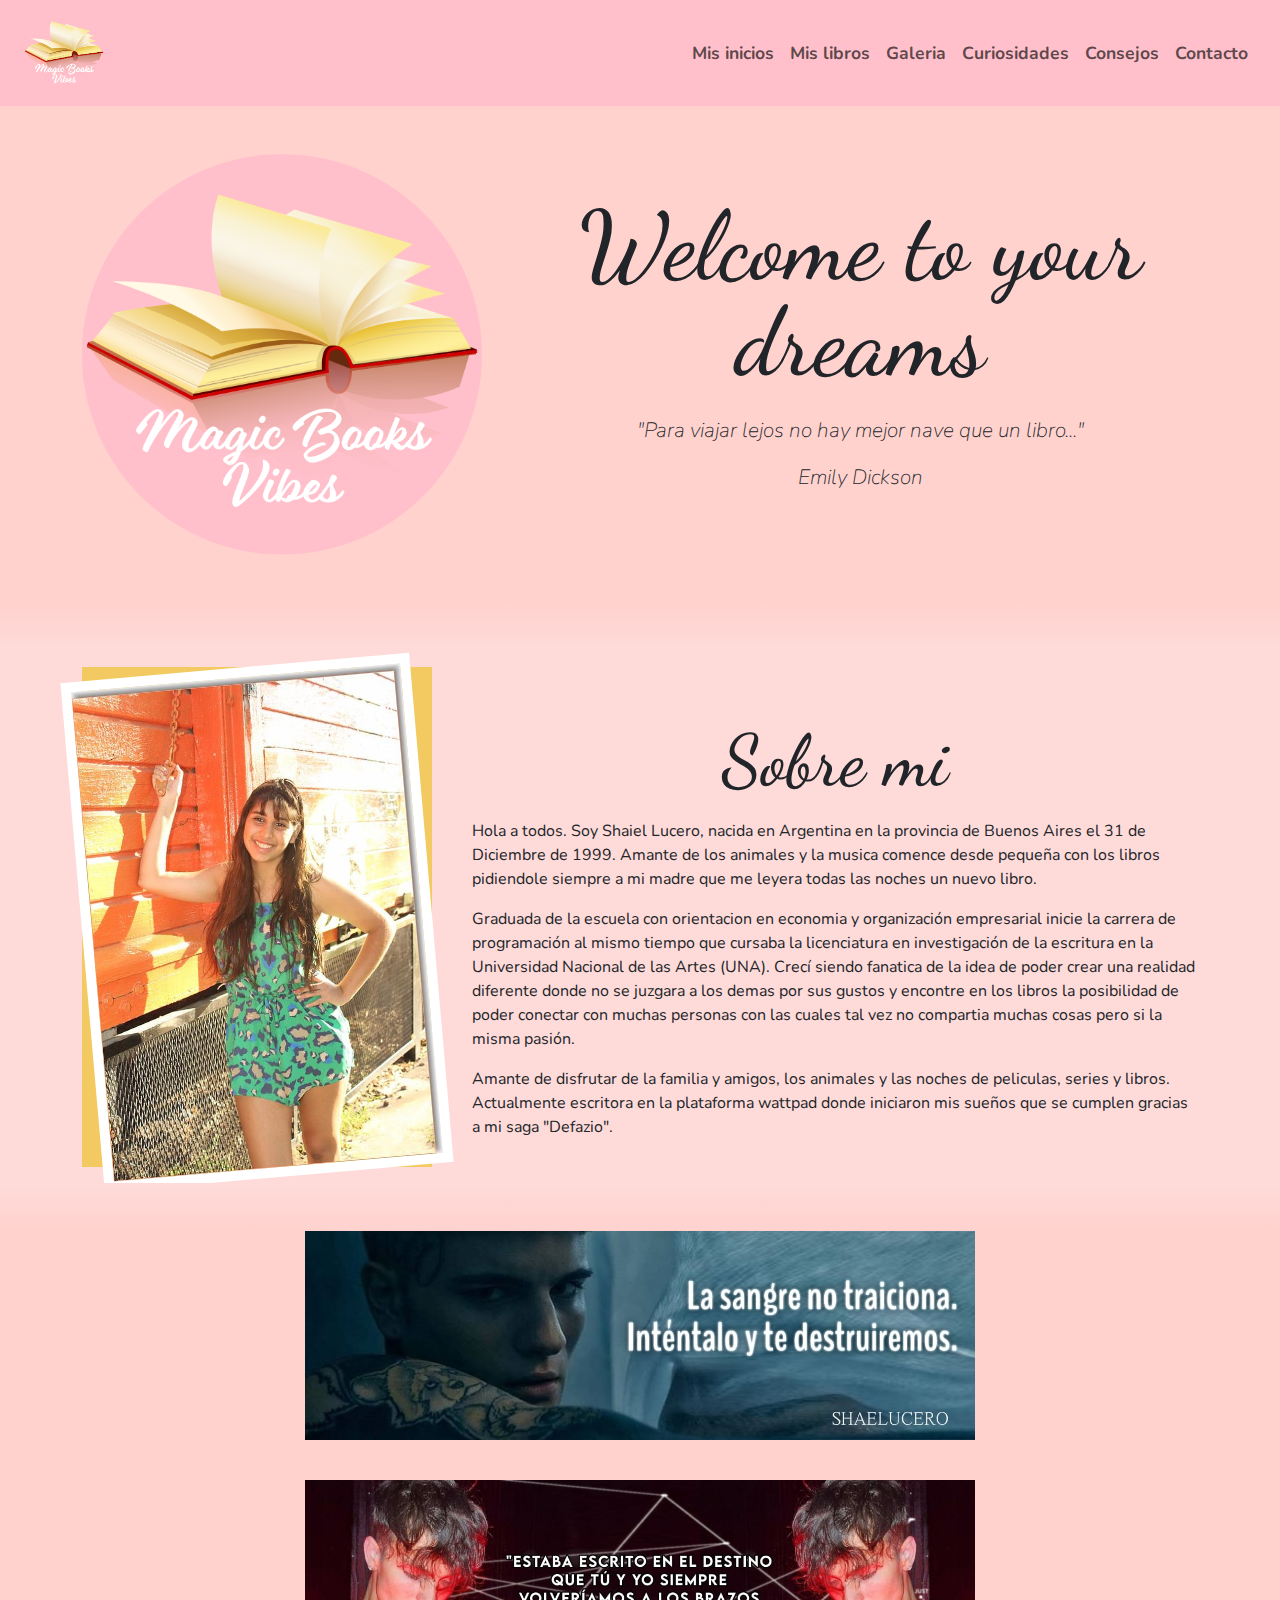
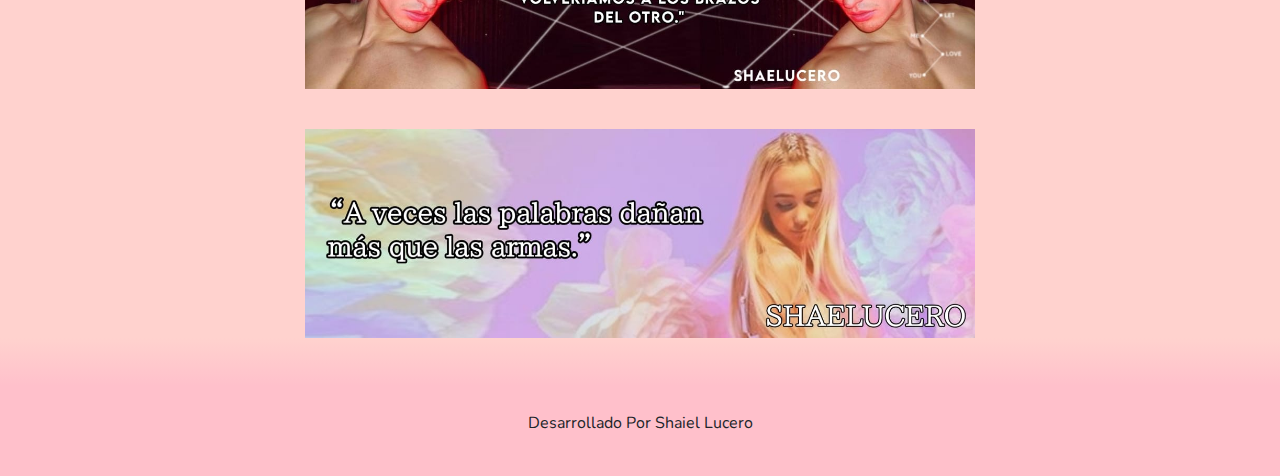
<file: index.html>
<!DOCTYPE html>
<html lang="en">
  <head>
    <meta charset="UTF-8" />
    <meta http-equiv="X-UA-Compatible" content="IE=edge" />
    <meta name="viewport" content="width=device-width, initial-scale=1.0" />

    <link rel="stylesheet" href="sass/styles.css" />
    <title>My Book</title>
    <link
      href="https://cdn.jsdelivr.net/npm/bootstrap@5.2.2/dist/css/bootstrap.min.css"
      rel="stylesheet"
    />
    <script src="https://cdn.jsdelivr.net/npm/bootstrap@5.2.2/dist/js/bootstrap.bundle.min.js"></script>
  </head>
  <body>
    <header>
      <nav class="navbar navbar-expand-lg navbar-light px-4">
        <a class="navbar-brand" href="#"
          ><img src="./img/logo.png" alt="logo" width="80" height="80"
        /></a>
        <button
          class="navbar-toggler"
          type="button"
          data-bs-toggle="collapse"
          data-bs-target="#navbarSupportedContent"
          aria-controls="navbarSupportedContent"
          aria-expanded="false"
          aria-label="Toggle navigation"
        >
          <span class="navbar-toggler-icon"></span>
        </button>

        <div
          class="collapse navbar-collapse justify-content-end"
          id="navbarSupportedContent"
        >
          <ul class="navbar-nav text-center">
            <li class="nav-item py-3">
              <a class="nav-link" href="pages/mis_inicios.html">Mis inicios</a>
            </li>
            <li class="nav-item py-3">
              <a class="nav-link" href="pages/mis_libros.html">Mis libros</a>
            </li>
            <li class="nav-item py-3">
              <a class="nav-link" href="pages/galeria.html">Galeria</a>
            </li>
            <li class="nav-item py-3">
              <a class="nav-link" href="pages/curiosidades.html">Curiosidades</a>
            </li>
            <li class="nav-item py-3">
              <a class="nav-link" href="pages/consejos.html">Consejos</a>
            </li>
            <li class="nav-item py-3">
              <a class="nav-link" href="pages/contacto.html">Contacto</a>
            </li>
          </ul>
        </div>
      </nav>
    </header>
    <main class="main__home">
      <div class="container-xl">
        <img src="./img/logo.png" alt="" class="main__img" />
        <div class="main__text">
          <h2>Welcome to your dreams</h2>
          <div class="text">
            <p>"Para viajar lejos no hay mejor nave que un libro..."</p>
            <p>Emily Dickson</p>
          </div>
        </div>
      </div>
    </main>
    <div class="divider-1"></div>
    <section class="section__about">
      <div class="container-xl">
        <div class="about__img">
          <img src="./img/yo.jpeg" alt="Shae" />
          <div class="fondo"></div>
        </div>
        <div class="about__text">
          <h2>Sobre mi</h2>
          <p>
            Hola a todos. Soy Shaiel Lucero, nacida en Argentina en la provincia
            de Buenos Aires el 31 de Diciembre de 1999. Amante de los animales y
            la musica comence desde pequeña con los libros pidiendole siempre a
            mi madre que me leyera todas las noches un nuevo libro.
          </p>
          <p>
            Graduada de la escuela con orientacion en economia y organización
            empresarial inicie la carrera de programación al mismo tiempo que
            cursaba la licenciatura en investigación de la escritura en la
            Universidad Nacional de las Artes (UNA). Crecí siendo fanatica de la
            idea de poder crear una realidad diferente donde no se juzgara a los
            demas por sus gustos y encontre en los libros la posibilidad de
            poder conectar con muchas personas con las cuales tal vez no
            compartia muchas cosas pero si la misma pasión.
          </p>
          <p>
          Amante de disfrutar de la familia y amigos, los animales y
            las noches de peliculas, series y libros. Actualmente escritora en
            la plataforma wattpad donde iniciaron mis sueños que se cumplen
            gracias a mi saga "Defazio".
          </p>
        </div>
      </div>
    </section>
    <div class="divider-2"></div>
    <section class="section__banner">
      <div class="container-xl">
        <div class="banner__1">
         <a href="https://www.wattpad.com/story/314192685-el-amor-no-tiene-escapatoria-libro-i">
         <img
            src="./img/el_amor_no_tiene_escapatoria.jpeg"
            alt="El amor no tiene escapatoria"
          /></a> 
        </div>
        <div class="banner__1">
        <a href="https://www.wattpad.com/story/324389427-siempre-has-sido-tu-libro-ii-proximamente">  
          <img
            src="./img/siempre_has_sido_tu.jpeg"
            alt="El amor no tiene escapatoria"
          /></a>
        </div>
        <div class="banner__1">
          <a href="https://www.wattpad.com/story/323396975-cuando-te-vuelva-a-ver-extra-pr%C3%B3ximamente">
            <img
            src="./img/cuando_te_vuelva_a_ver.jpeg"
            alt="El amor no tiene escapatoria"
          /></a>
        </div>
      </div>
    </section>
    <div class="divider-4"></div>
    <footer class="footer">
      <p>Desarrollado Por Shaiel Lucero</p>
    </footer>
  </body>
</html>
</file>
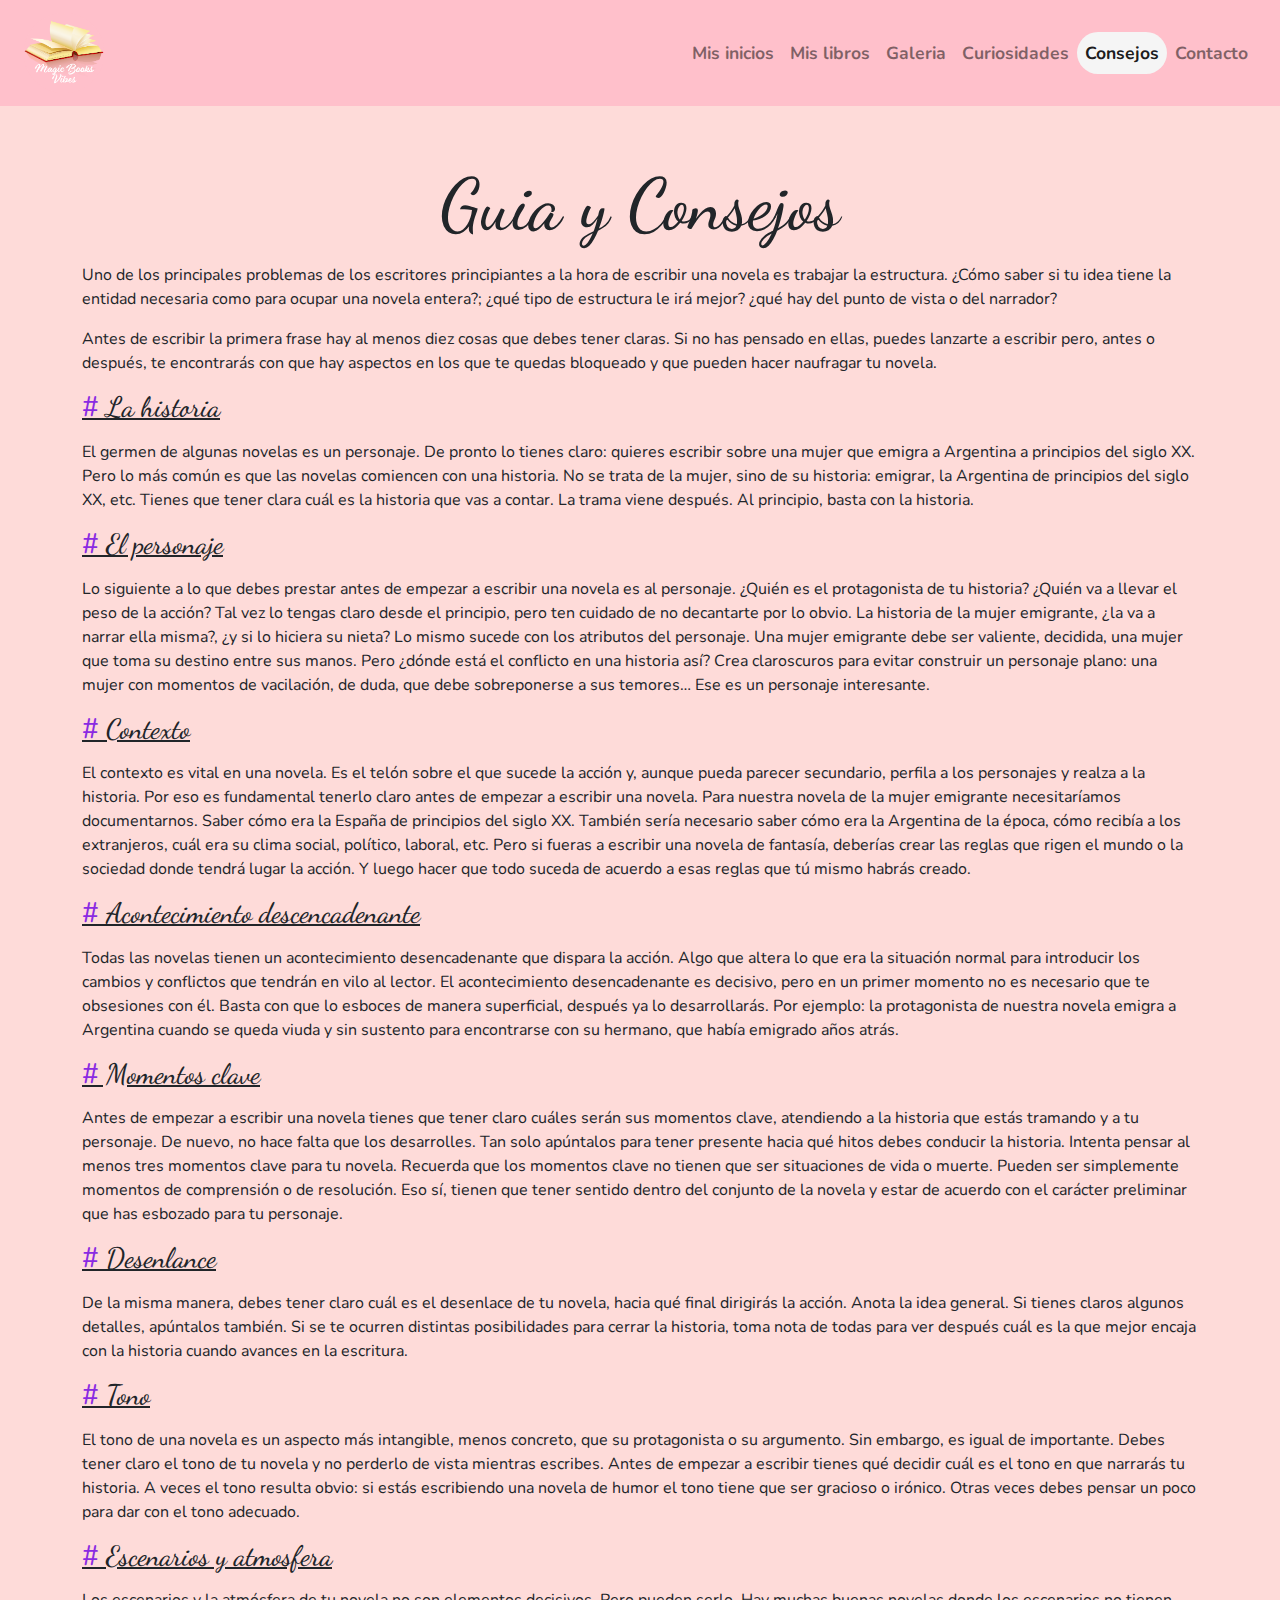
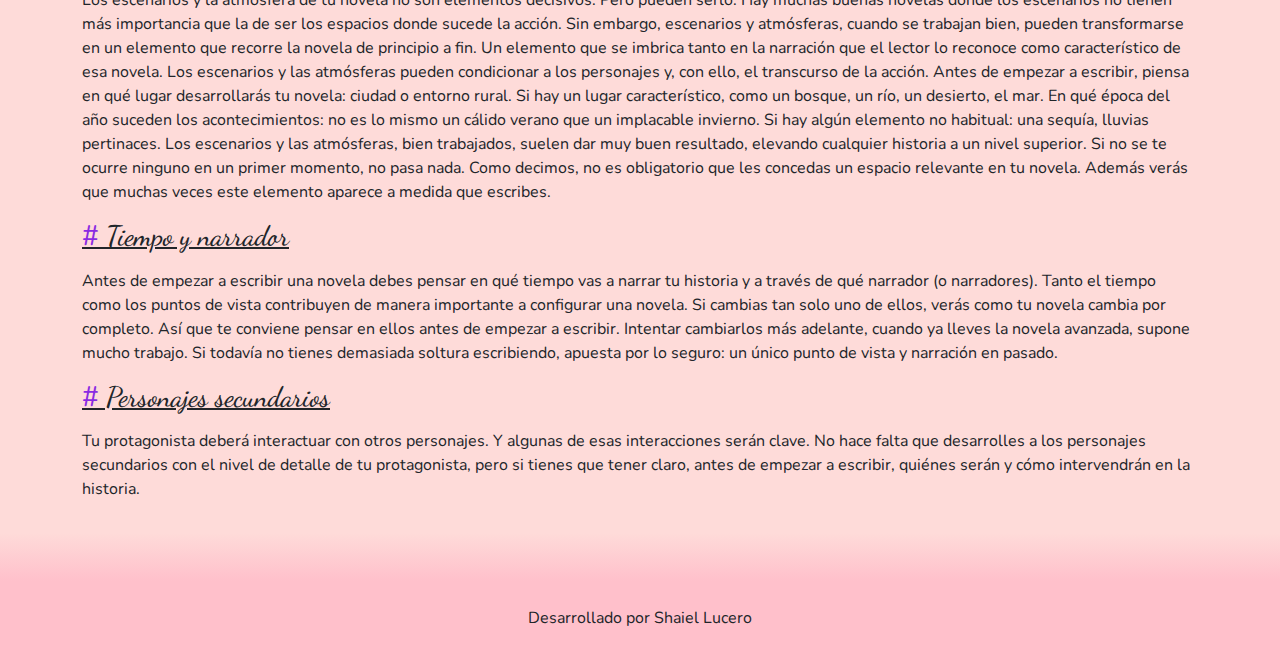
<file: pages/consejos.html>
<!DOCTYPE html>
<html lang="en">
  <head>
    <meta charset="UTF-8" />
    <meta http-equiv="X-UA-Compatible" content="IE=edge" />
    <meta name="viewport" content="width=device-width, initial-scale=1.0" />
    <meta
      name="keywords"
      content="LIBROS, AMOR, SAGAS, PERSONAJES, SUEÑOS, WATTPAD"
    />
    <meta
      name="description"
      content="LIBROS, AMOR, SAGAS, PERSONAJES, SUEÑOS, WATTPAD"
    />
    <!-- CDN A BOOTSTRAP -->

    <link rel="stylesheet" href="../sass/styles.css" />
    <link
      rel="stylesheet"
      href="https://cdn.jsdelivr.net/npm/bootstrap@4.0.0/dist/css/bootstrap.min.css"
      integrity="sha384-Gn5384xqQ1aoWXA+058RXPxPg6fy4IWvTNh0E263XmFcJlSAwiGgFAW/dAiS6JXm"
      crossorigin="anonymous"
    />
    <title>Consejos</title>
    <link
      href="https://cdn.jsdelivr.net/npm/bootstrap@5.2.2/dist/css/bootstrap.min.css"
      rel="stylesheet"
    />
    <script src="https://cdn.jsdelivr.net/npm/bootstrap@5.2.2/dist/js/bootstrap.bundle.min.js"></script>
    <link
      rel="stylesheet"
      href="https://cdn.jsdelivr.net/npm/bootstrap-icons@1.3.0/font/bootstrap-icons.css"
    />
  </head>
  <body>
    <!-- header -->
    <header>
      <nav class="navbar navbar-expand-lg navbar-light px-4">
        <a class="navbar-brand" href="../index.html"
          ><img src="../img/logo.png" alt="logo" width="80" height="80"
        /></a>
        <button
          class="navbar-toggler"
          type="button"
          data-bs-toggle="collapse"
          data-bs-target="#navbarSupportedContent"
          aria-controls="navbarSupportedContent"
          aria-expanded="false"
          aria-label="Toggle navigation"
        >
          <span class="navbar-toggler-icon"></span>
        </button>

        <div
          class="collapse navbar-collapse justify-content-end"
          id="navbarSupportedContent"
        >
          <ul class="navbar-nav text-center">
            <li class="nav-item py-3">
              <a class="nav-link" href="mis_inicios.html">Mis inicios</a>
            </li>
            <li class="nav-item py-3">
              <a class="nav-link" href="mis_libros.html">Mis libros</a>
            </li>
            <li class="nav-item py-3">
              <a class="nav-link" href="galeria.html">Galeria</a>
            </li>
            <li class="nav-item py-3">
              <a class="nav-link" href="curiosidades.html">Curiosidades</a>
            </li>
            <li class="nav-item py-3">
              <a class="nav-link active" href="consejos.html">Consejos</a>
            </li>
            <li class="nav-item py-3">
              <a class="nav-link" href="contacto.html">Contacto</a>
            </li>
          </ul>
        </div>
      </nav>
    </header>

    <main>
      <section class="section__about">
        <div class="about__text container">
          <h2>Guia y Consejos</h2>

          <p>
              Uno de los principales problemas de los escritores principiantes a
              la hora de escribir una novela es trabajar la estructura. ¿Cómo
              saber si tu idea tiene la entidad necesaria como para ocupar una
              novela entera?; ¿qué tipo de estructura le irá mejor? ¿qué hay del
              punto de vista o del narrador?
          </p>
          <p>
              Antes de escribir la primera frase hay al menos diez cosas que
              debes tener claras. Si no has pensado en ellas, puedes lanzarte a
              escribir pero, antes o después, te encontrarás con que hay
              aspectos en los que te quedas bloqueado y que pueden hacer
              naufragar tu novela.
          </p>

          <h3 class="subtitle"><span>#</span> La historia</h3>
          <p>
              El germen de algunas novelas es un personaje. De pronto lo tienes
              claro: quieres escribir sobre una mujer que emigra a Argentina a
              principios del siglo XX. Pero lo más común es que las novelas
              comiencen con una historia. No se trata de la mujer, sino de su
              historia: emigrar, la Argentina de principios del siglo XX, etc.
              Tienes que tener clara cuál es la historia que vas a contar. La
              trama viene después. Al principio, basta con la historia.
          </p>

          <h3 class="subtitle"><span>#</span> El personaje</h3>
          <p>
              Lo siguiente a lo que debes prestar antes de empezar a escribir
              una novela es al personaje. ¿Quién es el protagonista de tu
              historia? ¿Quién va a llevar el peso de la acción? Tal vez lo
              tengas claro desde el principio, pero ten cuidado de no decantarte
              por lo obvio. La historia de la mujer emigrante, ¿la va a narrar
              ella misma?, ¿y si lo hiciera su nieta? Lo mismo sucede con los
              atributos del personaje. Una mujer emigrante debe ser valiente,
              decidida, una mujer que toma su destino entre sus manos. Pero
              ¿dónde está el conflicto en una historia así? Crea claroscuros
              para evitar construir un personaje plano: una mujer con momentos
              de vacilación, de duda, que debe sobreponerse a sus temores… Ese
              es un personaje interesante.
          </p>

          <h3 class="subtitle"><span>#</span> Contexto</h3>
          <p>
              El contexto es vital en una novela. Es el telón sobre el que
              sucede la acción y, aunque pueda parecer secundario, perfila a los
              personajes y realza a la historia. Por eso es fundamental tenerlo
              claro antes de empezar a escribir una novela. Para nuestra novela
              de la mujer emigrante necesitaríamos documentarnos. Saber cómo era
              la España de principios del siglo XX. También sería necesario
              saber cómo era la Argentina de la época, cómo recibía a los
              extranjeros, cuál era su clima social, político, laboral, etc.
              Pero si fueras a escribir una novela de fantasía, deberías crear
              las reglas que rigen el mundo o la sociedad donde tendrá lugar la
              acción. Y luego hacer que todo suceda de acuerdo a esas reglas que
              tú mismo habrás creado.
          </p>

          <h3 class="subtitle">
            <span>#</span>
            Acontecimiento descencadenante
          </h3>
          <p>
              Todas las novelas tienen un acontecimiento desencadenante que
              dispara la acción. Algo que altera lo que era la situación normal
              para introducir los cambios y conflictos que tendrán en vilo al
              lector. El acontecimiento desencadenante es decisivo, pero en un
              primer momento no es necesario que te obsesiones con él. Basta con
              que lo esboces de manera superficial, después ya lo desarrollarás.
              Por ejemplo: la protagonista de nuestra novela emigra a Argentina
              cuando se queda viuda y sin sustento para encontrarse con su
              hermano, que había emigrado años atrás.
          </p>

          <h3 class="subtitle"><span>#</span> Momentos clave</h3>
          <p>
              Antes de empezar a escribir una novela tienes que tener claro
              cuáles serán sus momentos clave, atendiendo a la historia que
              estás tramando y a tu personaje. De nuevo, no hace falta que los
              desarrolles. Tan solo apúntalos para tener presente hacia qué
              hitos debes conducir la historia. Intenta pensar al menos tres
              momentos clave para tu novela. Recuerda que los momentos clave no
              tienen que ser situaciones de vida o muerte. Pueden ser
              simplemente momentos de comprensión o de resolución. Eso sí,
              tienen que tener sentido dentro del conjunto de la novela y estar
              de acuerdo con el carácter preliminar que has esbozado para tu
              personaje.
          </p>
          <h3 class="subtitle"><span>#</span> Desenlance</h3>
          <p>
              De la misma manera, debes tener claro cuál es el desenlace de tu
              novela, hacia qué final dirigirás la acción. Anota la idea
              general. Si tienes claros algunos detalles, apúntalos también. Si
              se te ocurren distintas posibilidades para cerrar la historia,
              toma nota de todas para ver después cuál es la que mejor encaja
              con la historia cuando avances en la escritura.
          </p>
          <h3 class="subtitle"><span>#</span> Tono</h3>
          <p>
              El tono de una novela es un aspecto más intangible, menos
              concreto, que su protagonista o su argumento. Sin embargo, es
              igual de importante. Debes tener claro el tono de tu novela y no
              perderlo de vista mientras escribes. Antes de empezar a escribir
              tienes qué decidir cuál es el tono en que narrarás tu historia. A
              veces el tono resulta obvio: si estás escribiendo una novela de
              humor el tono tiene que ser gracioso o irónico. Otras veces debes
              pensar un poco para dar con el tono adecuado.
          </p>
          <h3 class="subtitle"><span>#</span> Escenarios y atmosfera</h3>
          <p>
              Los escenarios y la atmósfera de tu novela no son elementos
              decisivos. Pero pueden serlo. Hay muchas buenas novelas donde los
              escenarios no tienen más importancia que la de ser los espacios
              donde sucede la acción. Sin embargo, escenarios y atmósferas,
              cuando se trabajan bien, pueden transformarse en un elemento que
              recorre la novela de principio a fin. Un elemento que se imbrica
              tanto en la narración que el lector lo reconoce como
              característico de esa novela. Los escenarios y las atmósferas
              pueden condicionar a los personajes y, con ello, el transcurso de
              la acción. Antes de empezar a escribir, piensa en qué lugar
              desarrollarás tu novela: ciudad o entorno rural. Si hay un lugar
              característico, como un bosque, un río, un desierto, el mar. En
              qué época del año suceden los acontecimientos: no es lo mismo un
              cálido verano que un implacable invierno. Si hay algún elemento no
              habitual: una sequía, lluvias pertinaces. Los escenarios y las
              atmósferas, bien trabajados, suelen dar muy buen resultado,
              elevando cualquier historia a un nivel superior. Si no se te
              ocurre ninguno en un primer momento, no pasa nada. Como decimos,
              no es obligatorio que les concedas un espacio relevante en tu
              novela. Además verás que muchas veces este elemento aparece a
              medida que escribes.
          </p>

          <h3 class="subtitle"><span>#</span> Tiempo y narrador</h3>
          <p>
              Antes de empezar a escribir una novela debes pensar en qué tiempo
              vas a narrar tu historia y a través de qué narrador (o
              narradores). Tanto el tiempo como los puntos de vista contribuyen
              de manera importante a configurar una novela. Si cambias tan solo
              uno de ellos, verás como tu novela cambia por completo. Así que te
              conviene pensar en ellos antes de empezar a escribir. Intentar
              cambiarlos más adelante, cuando ya lleves la novela avanzada,
              supone mucho trabajo. Si todavía no tienes demasiada soltura
              escribiendo, apuesta por lo seguro: un único punto de vista y
              narración en pasado.
          </p>

          <h3 class="subtitle"><span>#</span> Personajes secundarios</h3>
         <p>
              Tu protagonista deberá interactuar con otros personajes. Y algunas
              de esas interacciones serán clave. No hace falta que desarrolles a
              los personajes secundarios con el nivel de detalle de tu
              protagonista, pero si tienes que tener claro, antes de empezar a
              escribir, quiénes serán y cómo intervendrán en la historia.
          </p>
        </div>
      </section>
    </main>
    <!-- main -->
    <!-- footer -->
    <div class="divider-3"></div>
    <footer class="footer">
      <p>Desarrollado por Shaiel Lucero</p>
    </footer>
    <!-- footer -->
  </body>
</html>
</file>
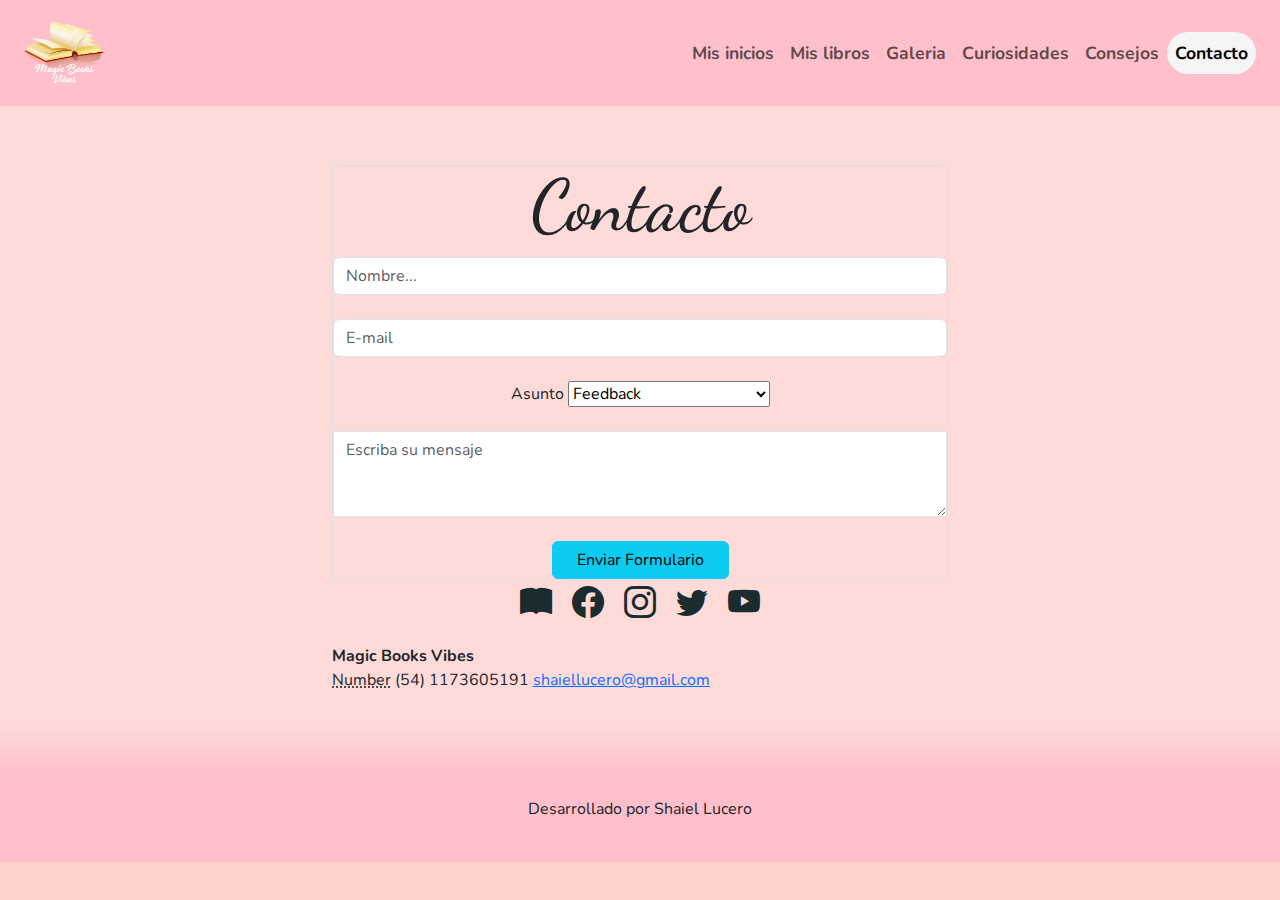
<file: pages/contacto.html>
<!DOCTYPE html>
<html lang="en">
  <head>
    <meta charset="UTF-8" />
    <meta http-equiv="X-UA-Compatible" content="IE=edge" />
    <meta name="viewport" content="width=device-width, initial-scale=1.0" />
    <meta
      name="keywords"
      content="LIBROS, AMOR, SAGAS, PERSONAJES, SUEÑOS, WATTPAD"
    />
    <meta
      name="description"
      content="LIBROS, AMOR, SAGAS, PERSONAJES, SUEÑOS, WATTPAD"
    />
    <!-- CDN A LIBRERIA FONTAWSOME -->
    <!-- CSS only -->
    <link rel="stylesheet" href="../sass/styles.css" />
    <title>Contacto</title>
    <link
      href="https://cdn.jsdelivr.net/npm/bootstrap@5.2.2/dist/css/bootstrap.min.css"
      rel="stylesheet"
    />
    <script src="https://cdn.jsdelivr.net/npm/bootstrap@5.2.2/dist/js/bootstrap.bundle.min.js"></script>
    <link
      rel="stylesheet"
      href="https://cdn.jsdelivr.net/npm/bootstrap-icons@1.3.0/font/bootstrap-icons.css"
    />
  </head>
  <body>
    <header>
      <nav class="navbar navbar-expand-lg navbar-light px-4">
        <a class="navbar-brand" href="../index.html"
          ><img src="../img/logo.png" alt="logo" width="80" height="80"
        /></a>
        <button
          class="navbar-toggler"
          type="button"
          data-bs-toggle="collapse"
          data-bs-target="#navbarSupportedContent"
          aria-controls="navbarSupportedContent"
          aria-expanded="false"
          aria-label="Toggle navigation"
        >
          <span class="navbar-toggler-icon"></span>
        </button>

        <div
          class="collapse navbar-collapse justify-content-end"
          id="navbarSupportedContent"
        >
          <ul class="navbar-nav text-center">
            <li class="nav-item py-3">
              <a class="nav-link" href="mis_inicios.html">Mis inicios</a>
            </li>
            <li class="nav-item py-3">
              <a class="nav-link" href="mis_libros.html">Mis libros</a>
            </li>
            <li class="nav-item py-3">
              <a class="nav-link" href="galeria.html">Galeria</a>
            </li>
            <li class="nav-item py-3">
              <a class="nav-link" href="curiosidades.html">Curiosidades</a>
            </li>
            <li class="nav-item py-3">
              <a class="nav-link" href="consejos.html">Consejos</a>
            </li>
            <li class="nav-item py-3">
              <a class="nav-link active" href="contacto.html">Contacto</a>
            </li>
          </ul>
        </div>
      </nav>
    </header>

    <main>
      <section class="section__about">
        <div class="about__text container w-50">
          <form class="text-center border" action="" method="get">
            <h2>Contacto</h2>
            <input
              type="text"
              id="defaultContactFormName"
              class="form-control mb-4"
              placeholder="Nombre..."
            />

            <input
              type="email"
              id="defaultContactFormEmail"
              class="form-control mb-4"
              placeholder="E-mail"
            />

            <label>Asunto</label>
            <select class="browser-default custom-select mb-4">
              <option value="" disabled>Selecciona alguna opción</option>
              <option value="1" selected>Feedback</option>
              <option value="2">Solicitar mi servicios</option>
            </select>

            <div class="form-group">
              <textarea
                class="form-control rounded-0"
                id="exampleFormControlTextarea2"
                rows="3"
                placeholder="Escriba su mensaje"
              ></textarea>
            </div>
            <input
              class="btn btn-info btn-block mt-4 px-4"
              type="submit"
              value="Enviar Formulario"
            />
          </form>
          <address class="redes">
            <a target="_blank" href="https://www.wattpad.com/user/ShaeLucero">
              <i class="bi bi-book-fill"></i>
            </a>
            <a target="_blank" href="https://www.facebook.com/shaiel.lucero">
              <i class="bi bi-facebook"></i>
            </a>
            <a target="_blank" href="https://www.instagram.com/luceroshae/">
              <i class="bi bi-instagram"></i>
            </a>
            <a target="_blank" href="https://twitter.com/LuceroShaeee">
              <i class="bi bi-twitter"></i>
            </a>
            <a
              target="_blank"
              href="https://www.youtube.com/channel/UCNogotvw_rJpkrgLbPRrqEQ"
            >
              <i class="bi bi-youtube"></i>
            </a>
          </address>
          <address>
            <strong>Magic Books Vibes</strong><br />
            <abbr title="Phone">Number</abbr> (54) 1173605191
            <a target="_blank" href="shaiellucero@gmail.com"
              >shaiellucero@gmail.com</a
            >
          </address>
        </div>
      </section>
    </main>
    <div class="divider-3"></div>
    <footer class="footer">
      <p>Desarrollado por Shaiel Lucero</p>
    </footer>
  </body>
</html>
</file>
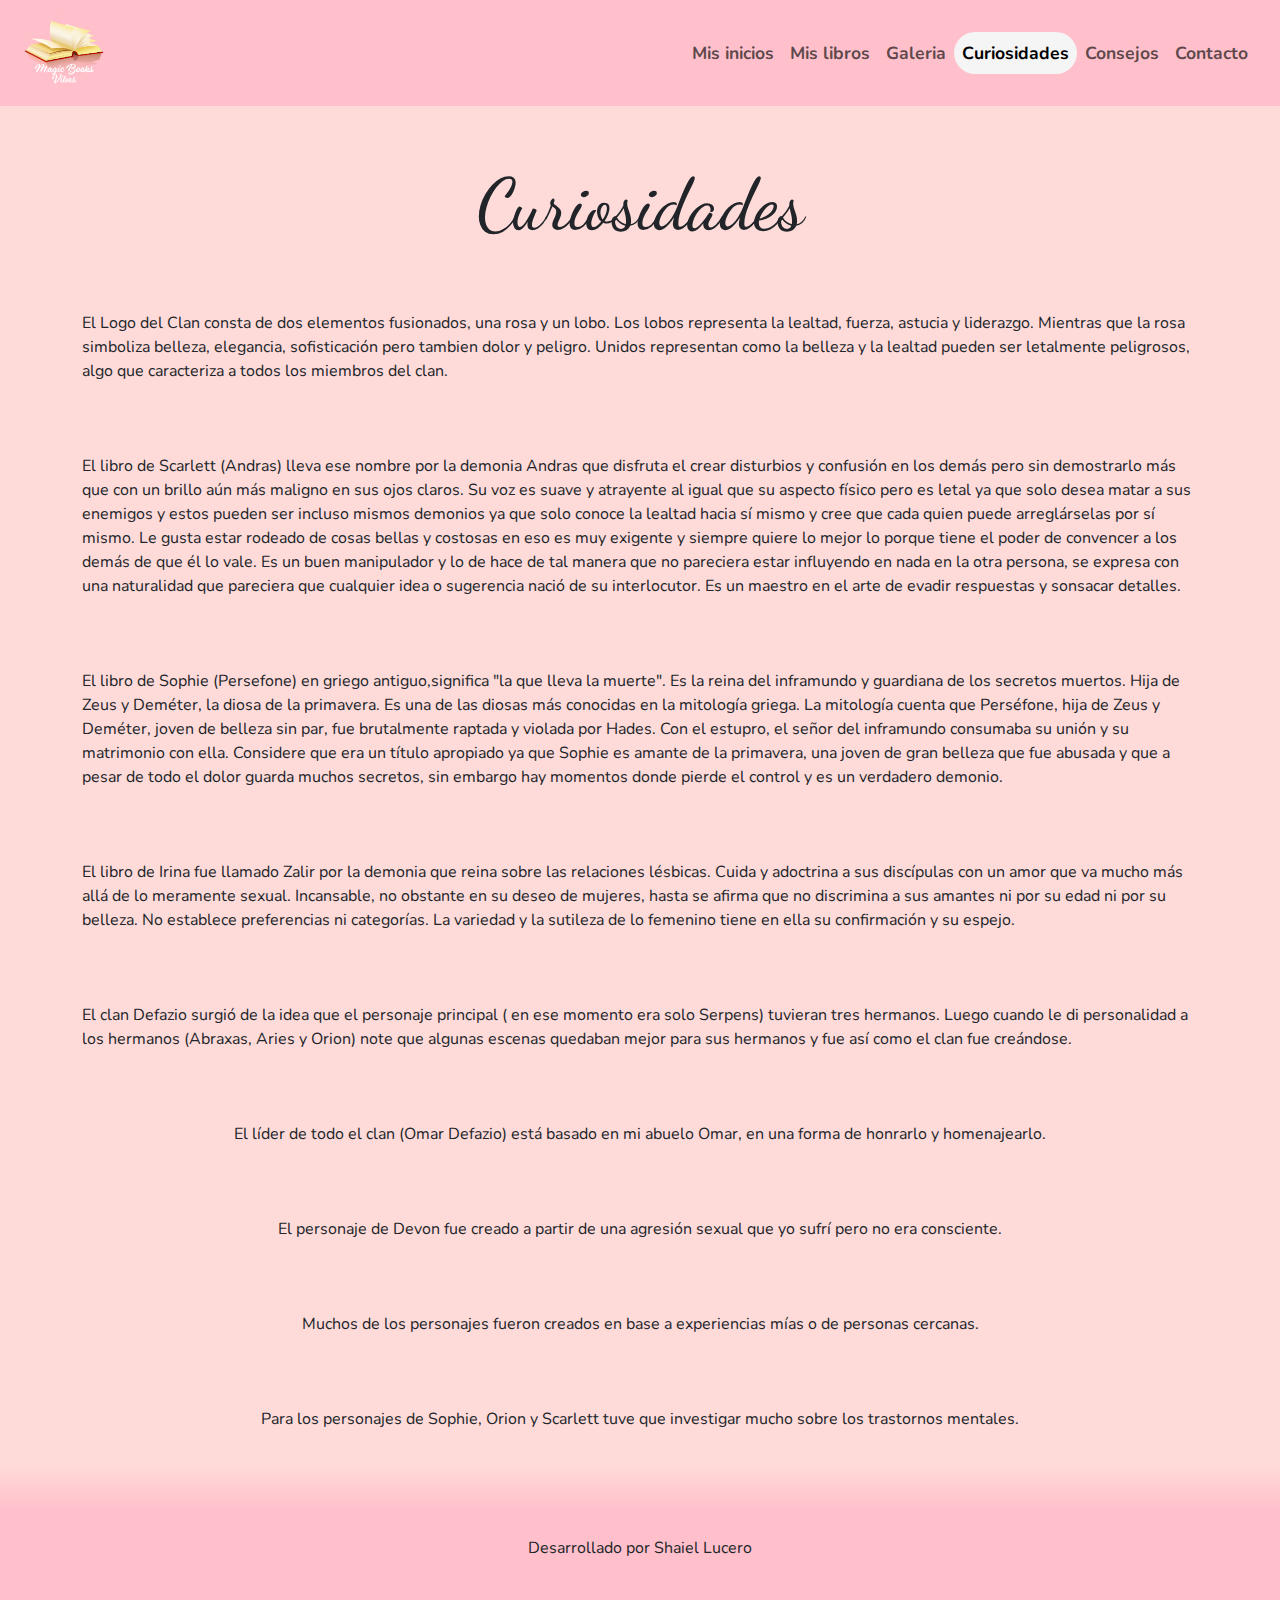
<file: pages/curiosidades.html>
<html lang="en">
  <head>
    <meta charset="UTF-8" />
    <meta http-equiv="X-UA-Compatible" content="IE=edge" />
    <meta name="viewport" content="width=device-width, initial-scale=1.0" />
    <meta
      name="keywords"
      content="LIBROS, AMOR, SAGAS, PERSONAJES, SUEÑOS, WATTPAD"
    />
    <meta
      name="description"
      content="LIBROS, AMOR, SAGAS, PERSONAJES, SUEÑOS, WATTPAD"
    />
    <!-- CDN A LIBRERIA FONTAWSOME -->
    <link rel="stylesheet" href="../sass/styles.css" />
    <link
      href="https://cdn.jsdelivr.net/npm/bootstrap@5.2.2/dist/css/bootstrap.min.css"
      rel="stylesheet"
    />
    <script src="https://cdn.jsdelivr.net/npm/bootstrap@5.2.2/dist/js/bootstrap.bundle.min.js"></script>
    <title>Curiosidades</title>
  </head>
  <body>
    <!-- header -->
    <header>
      <nav class="navbar navbar-expand-lg navbar-light px-4">
        <a class="navbar-brand" href="../index.html"
          ><img src="../img/logo.png" alt="logo" width="80" height="80"
        /></a>
        <button
          class="navbar-toggler"
          type="button"
          data-bs-toggle="collapse"
          data-bs-target="#navbarSupportedContent"
          aria-controls="navbarSupportedContent"
          aria-expanded="false"
          aria-label="Toggle navigation"
        >
          <span class="navbar-toggler-icon"></span>
        </button>

        <div
          class="collapse navbar-collapse justify-content-end"
          id="navbarSupportedContent"
        >
          <ul class="navbar-nav text-center">
            <li class="nav-item py-3">
              <a class="nav-link" href="mis_inicios.html">Mis inicios</a>
            </li>
            <li class="nav-item py-3">
              <a class="nav-link" href="mis_libros.html">Mis libros</a>
            </li>
            <li class="nav-item py-3">
              <a class="nav-link" href="galeria.html">Galeria</a>
            </li>
            <li class="nav-item py-3">
              <a class="nav-link active" href="curiosidades.html">Curiosidades</a>
            </li>
            <li class="nav-item py-3">
              <a class="nav-link" href="consejos.html">Consejos</a>
            </li>
            <li class="nav-item py-3">
              <a class="nav-link" href="contacto.html">Contacto</a>
            </li>
          </ul>
        </div>
      </nav>
    </header>
    <!-- header -->
    <!-- main -->
    <main>
      <section class="section__about">
        <div class="about__text container-xl">
          <h2>Curiosidades</h2>
          <p>
              El Logo del Clan consta de dos elementos fusionados, una rosa y un
              lobo. Los lobos representa la lealtad, fuerza, astucia y
              liderazgo. Mientras que la rosa simboliza belleza, elegancia,
              sofisticación pero tambien dolor y peligro. Unidos representan
              como la belleza y la lealtad pueden ser letalmente peligrosos,
              algo que caracteriza a todos los miembros del clan.
          </p>
          <p>
            El libro de Scarlett (Andras) lleva ese nombre por la demonia Andras que
            disfruta el crear disturbios y confusión en los demás pero sin
            demostrarlo más que con un brillo aún más maligno en sus ojos
            claros. Su voz es suave y atrayente al igual que su aspecto físico
            pero es letal ya que solo desea matar a sus enemigos y estos
            pueden ser incluso mismos demonios ya que solo conoce la lealtad
            hacia sí mismo y cree que cada quien puede arreglárselas por sí
            mismo. Le gusta estar rodeado de cosas bellas y costosas en eso es
            muy exigente y siempre quiere lo mejor lo porque tiene el poder de
            convencer a los demás de que él lo vale. Es un buen manipulador y
            lo de hace de tal manera que no pareciera estar influyendo en nada
            en la otra persona, se expresa con una naturalidad que pareciera
            que cualquier idea o sugerencia nació de su interlocutor. Es un
            maestro en el arte de evadir respuestas y sonsacar detalles.


          </p>
          <p>
              El libro de Sophie (Persefone) en griego antiguo,significa "la que
              lleva la muerte". Es la reina del inframundo y guardiana de los
              secretos muertos. Hija de Zeus y Deméter, la diosa de la
              primavera. Es una de las diosas más conocidas en la mitología
              griega. La mitología cuenta que Perséfone, hija de Zeus y Deméter,
              joven de belleza sin par, fue brutalmente raptada y violada por
              Hades. Con el estupro, el señor del inframundo consumaba su unión
              y su matrimonio con ella. Considere que era un título apropiado ya
              que Sophie es amante de la primavera, una joven de gran belleza
              que fue abusada y que a pesar de todo el dolor guarda muchos
              secretos, sin embargo hay momentos donde pierde el control y es un
              verdadero demonio.
          </p>
          <p>
              El libro de Irina fue llamado Zalir por la demonia que reina sobre
              las relaciones lésbicas. Cuida y adoctrina a sus discípulas con un
              amor que va mucho más allá de lo meramente sexual. Incansable, no
              obstante en su deseo de mujeres, hasta se afirma que no discrimina
              a sus amantes ni por su edad ni por su belleza. No establece
              preferencias ni categorías. La variedad y la sutileza de lo
              femenino tiene en ella su confirmación y su espejo.
          </p>
          <p>
            El clan Defazio surgió de la idea que el personaje principal (
              en ese momento era solo Serpens) tuvieran tres hermanos. Luego cuando
              le di personalidad a los hermanos (Abraxas, Aries y Orion) note
              que algunas escenas quedaban mejor para sus hermanos y fue así
              como el clan fue creándose.

          </p>
          <p>
            El líder de todo el clan (Omar Defazio) está basado en mi abuelo
            Omar, en una forma de honrarlo y homenajearlo.

          </p>
          <p>
            El personaje de Devon fue creado a partir de una agresión sexual
            que yo sufrí pero no era consciente.

          </p>
          <p>
            Muchos de los personajes fueron creados en base a experiencias
            mías o de personas cercanas.
          </p>
          <p>
              Para los personajes de Sophie, Orion y Scarlett tuve que
              investigar mucho sobre los trastornos mentales.
          </p>
        </div>
      </section>
    </main>
    <!-- main -->
    <!-- footer -->
    <div class="divider-3"></div>
    <footer class="footer">
      <p>Desarrollado por Shaiel Lucero</p>
    </footer>
    <!-- footer -->
  </body>
</html>
</file>
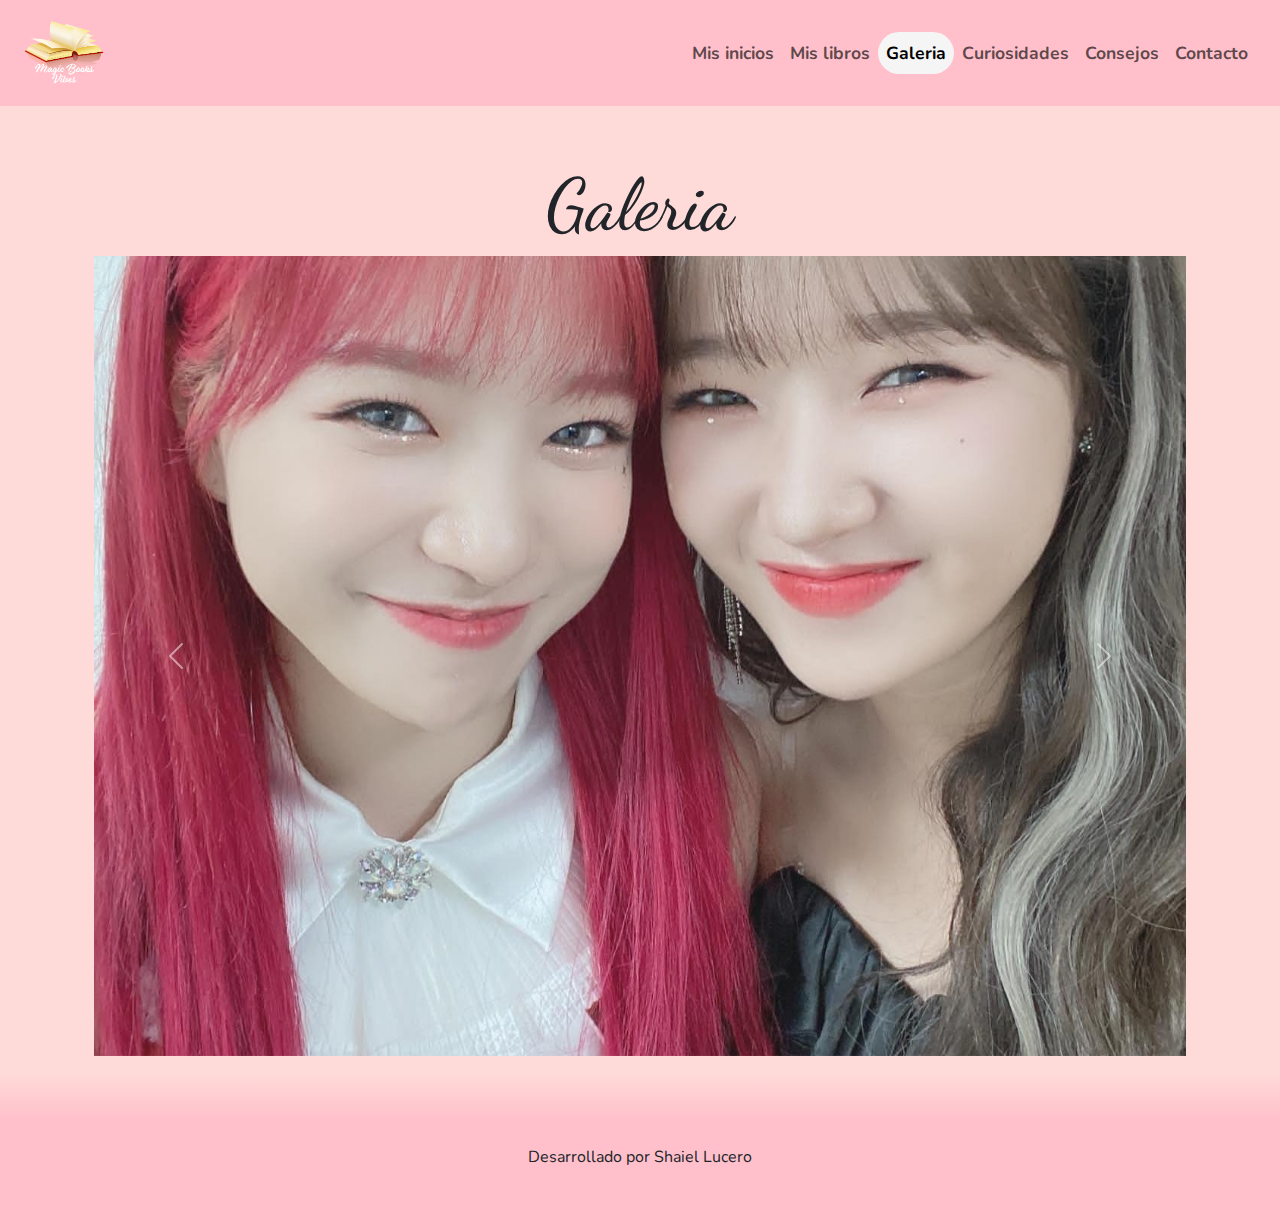
<file: pages/galeria.html>
<!DOCTYPE html>
<html lang="en">
  <html lang="en">
    <head>
      <meta charset="UTF-8" />
      <meta http-equiv="X-UA-Compatible" content="IE=edge" />
      <meta name="viewport" content="width=device-width, initial-scale=1.0" />
      <meta
        name="keywords"
        content="LIBROS, AMOR, SAGAS, PERSONAJES, SUEÑOS, WATTPAD"
      />
      <meta
        name="description"
        content="LIBROS, AMOR, SAGAS, PERSONAJES, SUEÑOS, WATTPAD"
      />
      <!-- CDN A BOOTSTRAP -->

      <link rel="stylesheet" href="../sass/styles.css" />
      <link
        href="https://cdn.jsdelivr.net/npm/bootstrap@5.2.2/dist/css/bootstrap.min.css"
        rel="stylesheet"
      />
      <script src="https://cdn.jsdelivr.net/npm/bootstrap@5.2.2/dist/js/bootstrap.bundle.min.js"></script>
      <title>Mis libros</title>
    </head>
    <body>
      <!-- header -->
      <header>
        <nav class="navbar navbar-expand-lg navbar-light px-4">
          <a class="navbar-brand" href="../index.html"
            ><img src="../img/logo.png" alt="logo" width="80" height="80"
          /></a>
          <button
            class="navbar-toggler"
            type="button"
            data-bs-toggle="collapse"
            data-bs-target="#navbarSupportedContent"
            aria-controls="navbarSupportedContent"
            aria-expanded="false"
            aria-label="Toggle navigation"
          >
            <span class="navbar-toggler-icon"></span>
          </button>

          <div
            class="collapse navbar-collapse justify-content-end"
            id="navbarSupportedContent"
          >
            <ul class="navbar-nav text-center">
              <li class="nav-item py-3">
                <a class="nav-link" href="mis_inicios.html">Mis inicios</a>
              </li>
              <li class="nav-item py-3">
                <a class="nav-link" href="mis_libros.html">Mis libros</a>
              </li>
              <li class="nav-item py-3">
                <a class="nav-link active" href="galeria.html">Galeria</a>
              </li>
              <li class="nav-item py-3">
                <a class="nav-link" href="curiosidades.html">Curiosidades</a>
              </li>
              <li class="nav-item py-3">
                <a class="nav-link" href="consejos.html">Consejos</a>
              </li>
              <li class="nav-item py-3">
                <a class="nav-link" href="contacto.html">Contacto</a>
              </li>
            </ul>
          </div>
        </nav>
      </header>
      <!-- header -->
      <!-- main -->
      <main>
        <section class="section__about">
          <div class="about__text container">
            <h2>Galeria</h2>
            <!-- <div class="galeria">
          <img
            src="../img/yuri_izone_y_yoojung_ioi.jpg"
            class="galeria__img"
            alt="coreanas"
          />
          <img src="../img/aries.jpeg" class="galeria__img" alt="horoscopo" />
          <img
            src="../img/aries_01.jpeg"
            class="galeria__img"
            alt="horoscopo"
          />
          <img
            src="../img/aries_02.jpeg"
            class="galeria__img"
            alt="horoscopo"
          />
           <img src="../img/ava.jpeg" class="galeria__img" alt="cantante" />
          <img src="../img/ava_01.jpeg" class="galeria__img" alt="bailarina" />
          <img src="../img/ava_02.jpeg" class="galeria__img" alt="actriz" />
          <img src="../img/derek.jpeg" class="galeria__img" alt="cantante" />
          <img
            src="../img/derek_defazio.jpeg"
            class="galeria__img"
            alt="famoso"
          />
          <img src="../img/devon.jpeg" class="galeria__img" alt="cantante" />
          <img
            src="../img/devon_01.jpeg"
            class="galeria__img"
            alt="seguridad"
          />
          <img src="../img/eryx.jpeg" class="galeria__img" alt="modelo" />
          <img src="../img/gaia.jpeg" class="galeria__img" alt="cantante" />
          <img
            src="../img/gaia_stone.jpeg"
            class="galeria__img"
            alt="escritora"
          />
          <img src="../img/irina.jpeg" class="galeria__img" alt="amabilidad" />
          <img src="../img/irina_01.jpeg" class="galeria__img" alt="bondad" />
          <img src="../img/irina_02.jpeg" class="galeria__img" alt="mujer" />
          <img src="../img/lune.jpeg" class="galeria__img" alt="luna" />
          <img src="../img/lune_01.jpeg" class="galeria__img" alt="venganza" />
          <img src="../img/phoenix.jpeg" class="galeria__img" alt="fenix" />
          <img src="../img/phoenix_01.jpeg" class="galeria__img" alt="mujer" />
          <img src="../img/phoenix_02.jpeg" class="galeria__img" alt="mujer" />
          <img
            src="../img/phoenix_03.jpeg"
            class="galeria__img"
            alt="pequeña"
          />
          <img
            src="../img/phoenix_04.jpeg"
            class="galeria__img"
            alt="astrologia"
          />
          <img src="../img/scarlett.jpeg" class="galeria__img" alt="maldad" />
          <img src="../img/serpens.jpeg" class="galeria__img" alt="serpiente" />
          <img src="../img/serpens_01.jpeg" class="galeria__img" alt="Malfoy" />
          <img
            src="../img/serpens_02.jpeg"
            class="galeria__img"
            alt="Familia Malfoy"
          />
          <img src="../img/corvus.jpg" class="galeria__img" alt="romanos" />
          <img src="../img/corvus_01.jpg" class="galeria__img" alt="dioses" />
          <img
            src="../img/corvus_02.jpg"
            class="galeria__img"
            alt="astrologia"
          />
          <img src="../img/corvus_03.jpg" class="galeria__img" alt="nombres" />
        </div> -->
            <div class="container galery">
              <div
                id="carouselExampleControls"
                class="carousel slide"
                data-bs-ride="carousel"
              >
                <div class="carousel-inner">
                  <div class="carousel-item active">
                    <img
                      src="../img/yuri_izone_y_yoojung_ioi.jpg"
                      class="d-block w-100"
                      alt="..."
                    />
                  </div>
                  <div class="carousel-item">
                    <img
                      src="../img/aries.jpeg"
                      class="d-block w-100"
                      alt="..."
                    />
                  </div>
                  <div class="carousel-item">
                    <img
                      src="../img/aries_01.jpeg"
                      class="d-block w-100"
                      alt="..."
                    />
                  </div>
                  <div class="carousel-item">
                    <img
                      src="../img/aries_02.jpeg"
                      class="d-block w-100 img-top"
                      alt="..."
                    />
                  </div>
                  <div class="carousel-item">
                    <img
                      src="../img/ava.jpeg"
                      class="d-block w-100"
                      alt="..."
                    />
                  </div>
                  <div class="carousel-item">
                    <img
                      src="../img/ava_01.jpeg"
                      class="d-block w-100"
                      alt="..."
                    />
                  </div>
                  <div class="carousel-item">
                    <img
                      src="../img/ava_02.jpeg"
                      class="d-block w-100"
                      alt="..."
                    />
                  </div>
                  <div class="carousel-item">
                    <img
                      src="../img/derek.jpeg"
                      class="d-block w-100"
                      alt="..."
                    />
                  </div>
                  <div class="carousel-item">
                    <img
                      src="../img/derek_defazio.jpeg"
                      class="d-block w-100"
                      alt="..."
                    />
                  </div>
                  <div class="carousel-item">
                    <img
                      src="../img/devon.jpeg"
                      class="d-block w-100"
                      alt="..."
                    />
                  </div>
                  <div class="carousel-item">
                    <img
                      src="../img/devon_01.jpeg"
                      class="d-block w-100"
                      alt="..."
                    />
                  </div>
                  <div class="carousel-item">
                    <img
                      src="../img/eryx.jpeg"
                      class="d-block w-100 img-top"
                      alt="..."
                    />
                  </div>
                  <div class="carousel-item">
                    <img
                      src="../img/gaia.jpeg"
                      class="d-block w-100"
                      alt="..."
                    />
                  </div>
                  <div class="carousel-item">
                    <img
                      src="../img/gaia_stone.jpeg"
                      class="d-block w-100"
                      alt="..."
                    />
                  </div>
                  <div class="carousel-item">
                    <img
                      src="../img/irina.jpeg"
                      class="d-block w-100"
                      alt="..."
                    />
                  </div>
                  <div class="carousel-item">
                    <img
                      src="../img/irina_01.jpeg"
                      class="d-block w-100"
                      alt="..."
                    />
                  </div>
                  <div class="carousel-item">
                    <img
                      src="../img/irina_02.jpeg"
                      class="d-block w-100"
                      alt="..."
                    />
                  </div>
                  <div class="carousel-item">
                    <img
                      src="../img/lune.jpeg"
                      class="d-block w-100 img-top"
                      alt="..."
                    />
                  </div>
                  <div class="carousel-item">
                    <img
                      src="../img/lune_01.jpeg"
                      class="d-block w-100"
                      alt="..."
                    />
                  </div>
                  <div class="carousel-item">
                    <img
                      src="../img/phoenix.jpeg"
                      class="d-block w-100"
                      alt="..."
                    />
                  </div>
                  <div class="carousel-item">
                    <img
                      src="../img/phoenix_01.jpeg"
                      class="d-block w-100"
                      alt="..."
                    />
                  </div>
                  <div class="carousel-item">
                    <img
                      src="../img/phoenix_02.jpeg"
                      class="d-block w-100"
                      alt="..."
                    />
                  </div>
                  <div class="carousel-item">
                    <img
                      src="../img/phoenix_03.jpeg"
                      class="d-block w-100"
                      alt="..."
                    />
                  </div>
                  <div class="carousel-item">
                    <img
                      src="../img/phoenix_04.jpeg"
                      class="d-block w-100"
                      alt="..."
                    />
                  </div>
                  <div class="carousel-item">
                    <img
                      src="../img/scarlett.jpeg"
                      class="d-block w-100"
                      alt="..."
                    />
                  </div>
                  <div class="carousel-item">
                    <img
                      src="../img/serpens.jpeg"
                      class="d-block w-100"
                      alt="..."
                    />
                  </div>
                  <div class="carousel-item">
                    <img
                      src="../img/serpens_01.jpeg"
                      class="d-block w-100"
                      alt="..."
                    />
                  </div>
                  <div class="carousel-item">
                    <img
                      src="../img/serpens_02.jpeg"
                      class="d-block w-100 img-top"
                      alt="..."
                    />
                  </div>
                  <div class="carousel-item">
                    <img
                      src="../img/corvus.jpg"
                      class="d-block w-100"
                      alt="..."
                    />
                  </div>
                  <div class="carousel-item">
                    <img
                      src="../img/corvus_01.jpg"
                      class="d-block w-100"
                      alt="..."
                    />
                  </div>
                  <div class="carousel-item">
                    <img
                      src="../img/corvus_02.jpg"
                      class="d-block w-100"
                      alt="..."
                    />
                  </div>
                  <div class="carousel-item">
                    <img
                      src="../img/corvus_03.jpg"
                      class="d-block w-100"
                      alt="..."
                    />
                  </div>
                </div>
                <button
                  class="carousel-control-prev"
                  type="button"
                  data-bs-target="#carouselExampleControls"
                  data-bs-slide="prev"
                >
                  <span
                    class="carousel-control-prev-icon"
                    aria-hidden="true"
                  ></span>
                  <span class="visually-hidden">Previous</span>
                </button>
                <button
                  class="carousel-control-next"
                  type="button"
                  data-bs-target="#carouselExampleControls"
                  data-bs-slide="next"
                >
                  <span
                    class="carousel-control-next-icon"
                    aria-hidden="true"
                  ></span>
                  <span class="visually-hidden">Next</span>
                </button>
              </div>
            </div>
          </div>
        </section>
      </main>
      <!-- main -->
      <div class="divider-3"></div>
      <footer class="footer">
        <p>Desarrollado por Shaiel Lucero</p>
      </footer>
    </body>
  </html>
</html>
</file>
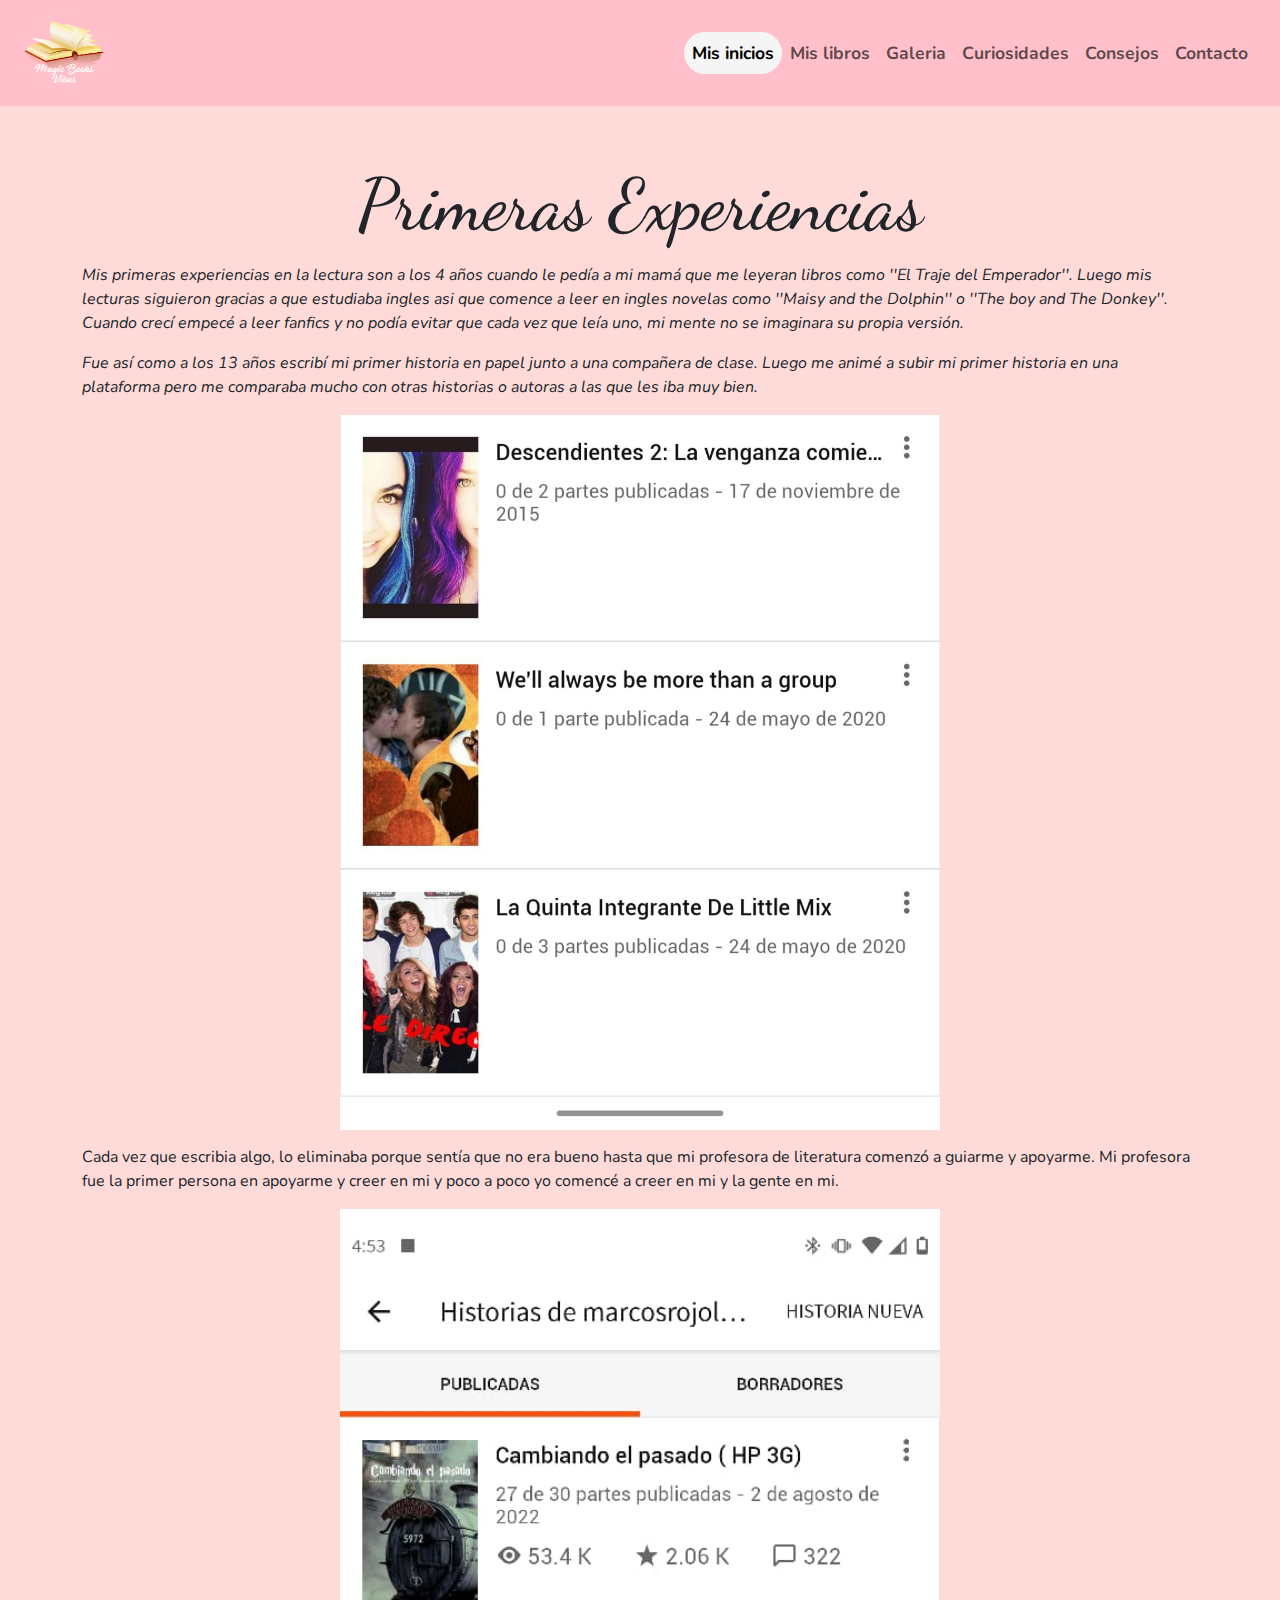
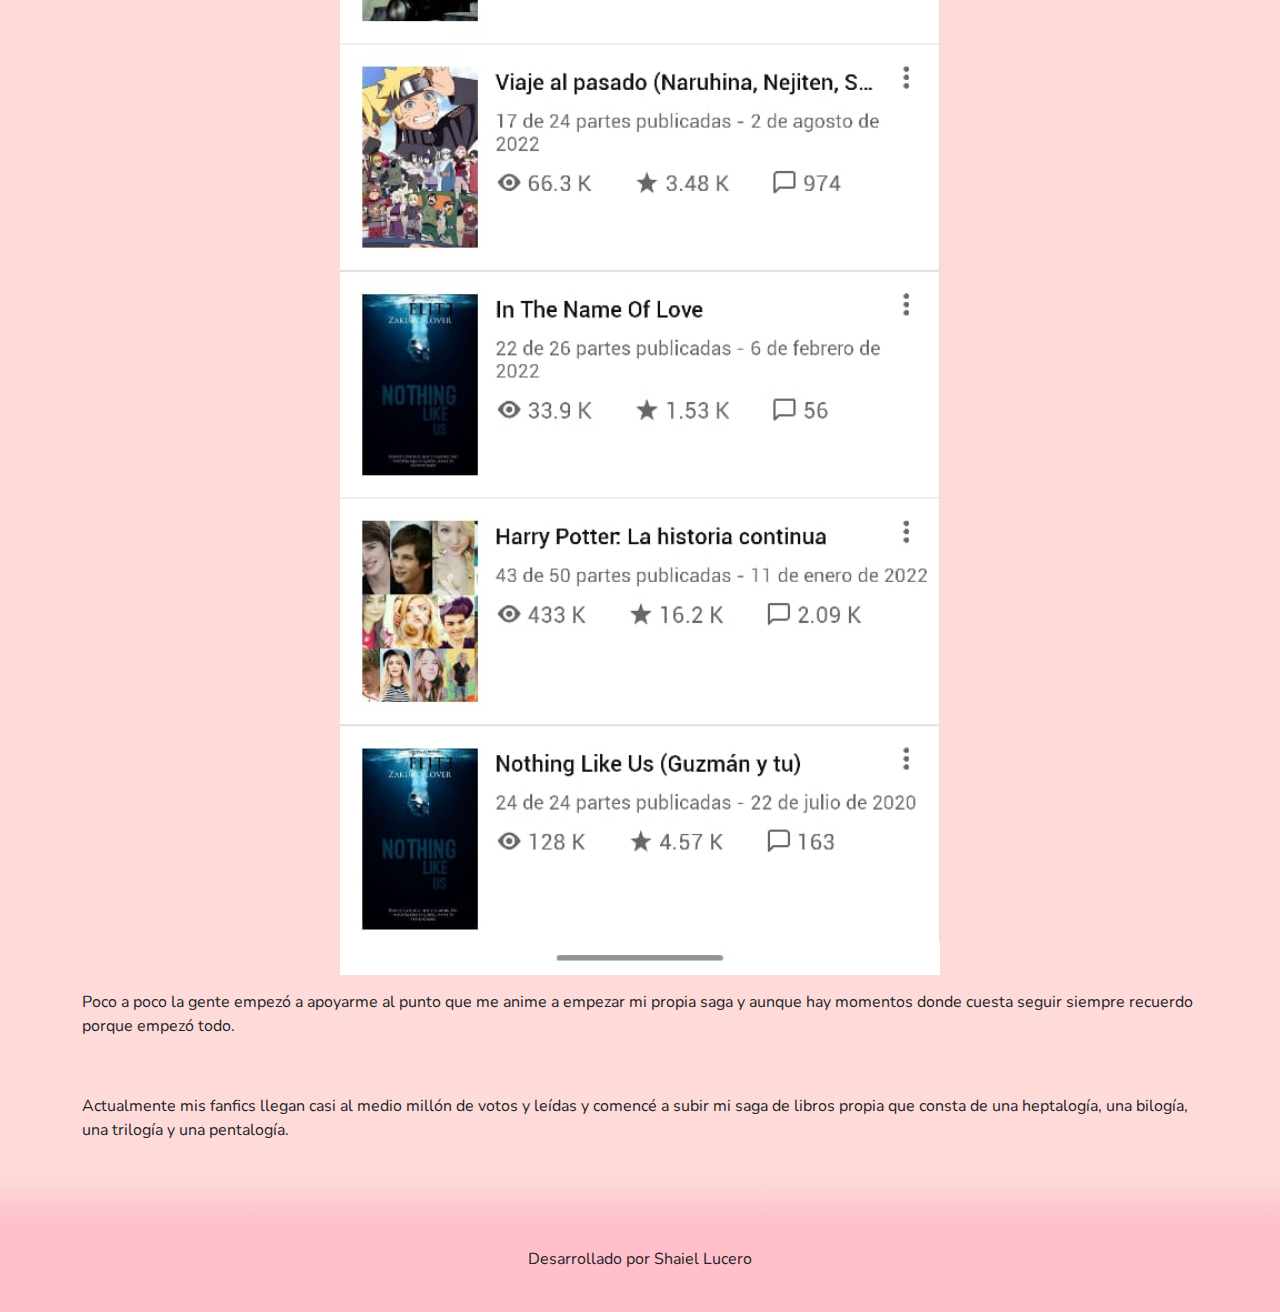
<file: pages/mis_inicios.html>
<!DOCTYPE html>
<html lang="es">
  <head>
    <meta charset="UTF-8" />
    <meta http-equiv="X-UA-Compatible" content="IE=edge" />
    <meta name="viewport" content="width=device-width, initial-scale=1.0" />
    <meta
      name="keywords"
      content="LIBROS, AMOR, SAGAS, PERSONAJES, SUEÑOS, WATTPAD"
    />
    <meta
      name="description"
      content="LIBROS, AMOR, SAGAS, PERSONAJES, SUEÑOS, WATTPAD"
    />
    <link rel="stylesheet" href="../sass/styles.css" />
    <link
      href="https://cdn.jsdelivr.net/npm/bootstrap@5.2.2/dist/css/bootstrap.min.css"
      rel="stylesheet"
    />
    <script src="https://cdn.jsdelivr.net/npm/bootstrap@5.2.2/dist/js/bootstrap.bundle.min.js"></script>
    <title>Mis inicios</title>
  </head>
  <body>
    <!-- header -->
    <header>
      <nav class="navbar navbar-expand-lg navbar-light px-4">
        <a class="navbar-brand" href="../index.html"
          ><img src="../img/logo.png" alt="logo" width="80" height="80"
        /></a>
        <button
          class="navbar-toggler"
          type="button"
          data-bs-toggle="collapse"
          data-bs-target="#navbarSupportedContent"
          aria-controls="navbarSupportedContent"
          aria-expanded="false"
          aria-label="Toggle navigation"
        >
          <span class="navbar-toggler-icon"></span>
        </button>

        <div
          class="collapse navbar-collapse justify-content-end"
          id="navbarSupportedContent"
        >
          <ul class="navbar-nav text-center">
            <li class="nav-item py-3">
              <a class="nav-link active" href="mis_inicios.html">Mis inicios</a>
            </li>
            <li class="nav-item py-3">
              <a class="nav-link" href="mis_libros.html">Mis libros</a>
            </li>
            <li class="nav-item py-3">
              <a class="nav-link" href="galeria.html">Galeria</a>
            </li>
            <li class="nav-item py-3">
              <a class="nav-link" href="curiosidades.html">Curiosidades</a>
            </li>
            <li class="nav-item py-3">
              <a class="nav-link" href="consejos.html">Consejos</a>
            </li>
            <li class="nav-item py-3">
              <a class="nav-link" href="contacto.html">Contacto</a>
            </li>
          </ul>
        </div>
      </nav>
    </header>
    <!-- header -->
    <!-- main -->
    <main>
      <section class="section__about">
        <div class="container-xl">
          <div class="about__text">
            <h2>Primeras Experiencias</h2>
            <p>
              <em>
                Mis primeras experiencias en la lectura son a los 4 años cuando
                le pedía a mi mamá que me leyeran libros como ''El Traje del
                Emperador''. Luego mis lecturas siguieron gracias a que
                estudiaba ingles asi que comence a leer en ingles novelas como
                ''Maisy and the Dolphin'' o ''The boy and The Donkey''. Cuando
                crecí empecé a leer fanfics y no podía evitar que cada vez que
                leía uno, mi mente no se imaginara su propia versión.

              </em>
            </p>
            <p>
              <em>
                Fue así como a los 13 años escribí mi primer historia en papel
                junto a una compañera de clase. Luego me animé a subir mi primer
                historia en una plataforma pero me comparaba mucho con otras
                historias o autoras a las que les iba muy bien.
              </em>
            </p>
            <div class="about__text_imagen-wrapper">
              <img src="../img/inicios.jpeg" alt="libros" />
            </div>
            <p>
                Cada vez que escribia algo, lo eliminaba porque sentía que no
                era bueno hasta que mi profesora de literatura comenzó a guiarme
                y apoyarme. Mi profesora fue la primer persona en apoyarme y
                creer en mi y poco a poco yo comencé a creer en mi y la gente en
                mi.
            </p>
            <div class="about__text_imagen-wrapper">
              <img src="../img/mis_fanfics.jpeg" alt="fanfics" />
            </div>
            <p>
                Poco a poco la gente empezó a apoyarme al punto que me anime a
                empezar mi propia saga y aunque hay momentos donde cuesta seguir
                siempre recuerdo porque empezó todo.
            </p>
          </div>
          <div>
            <p>
              Actualmente mis fanfics llegan casi al medio millón de votos y leídas 
              y comencé a subir mi saga de libros propia que consta de una heptalogía, 
              una bilogía, una trilogía y una pentalogía.
            </p>
          </div>
        </div>
      </section>
    </main>
    <!-- main -->
    <!-- footer -->
    <div class="divider-3"></div>
    <footer class="footer">
      <p>Desarrollado por Shaiel Lucero</p>
    </footer>
    <!-- footer -->
  </body>
</html>
</file>
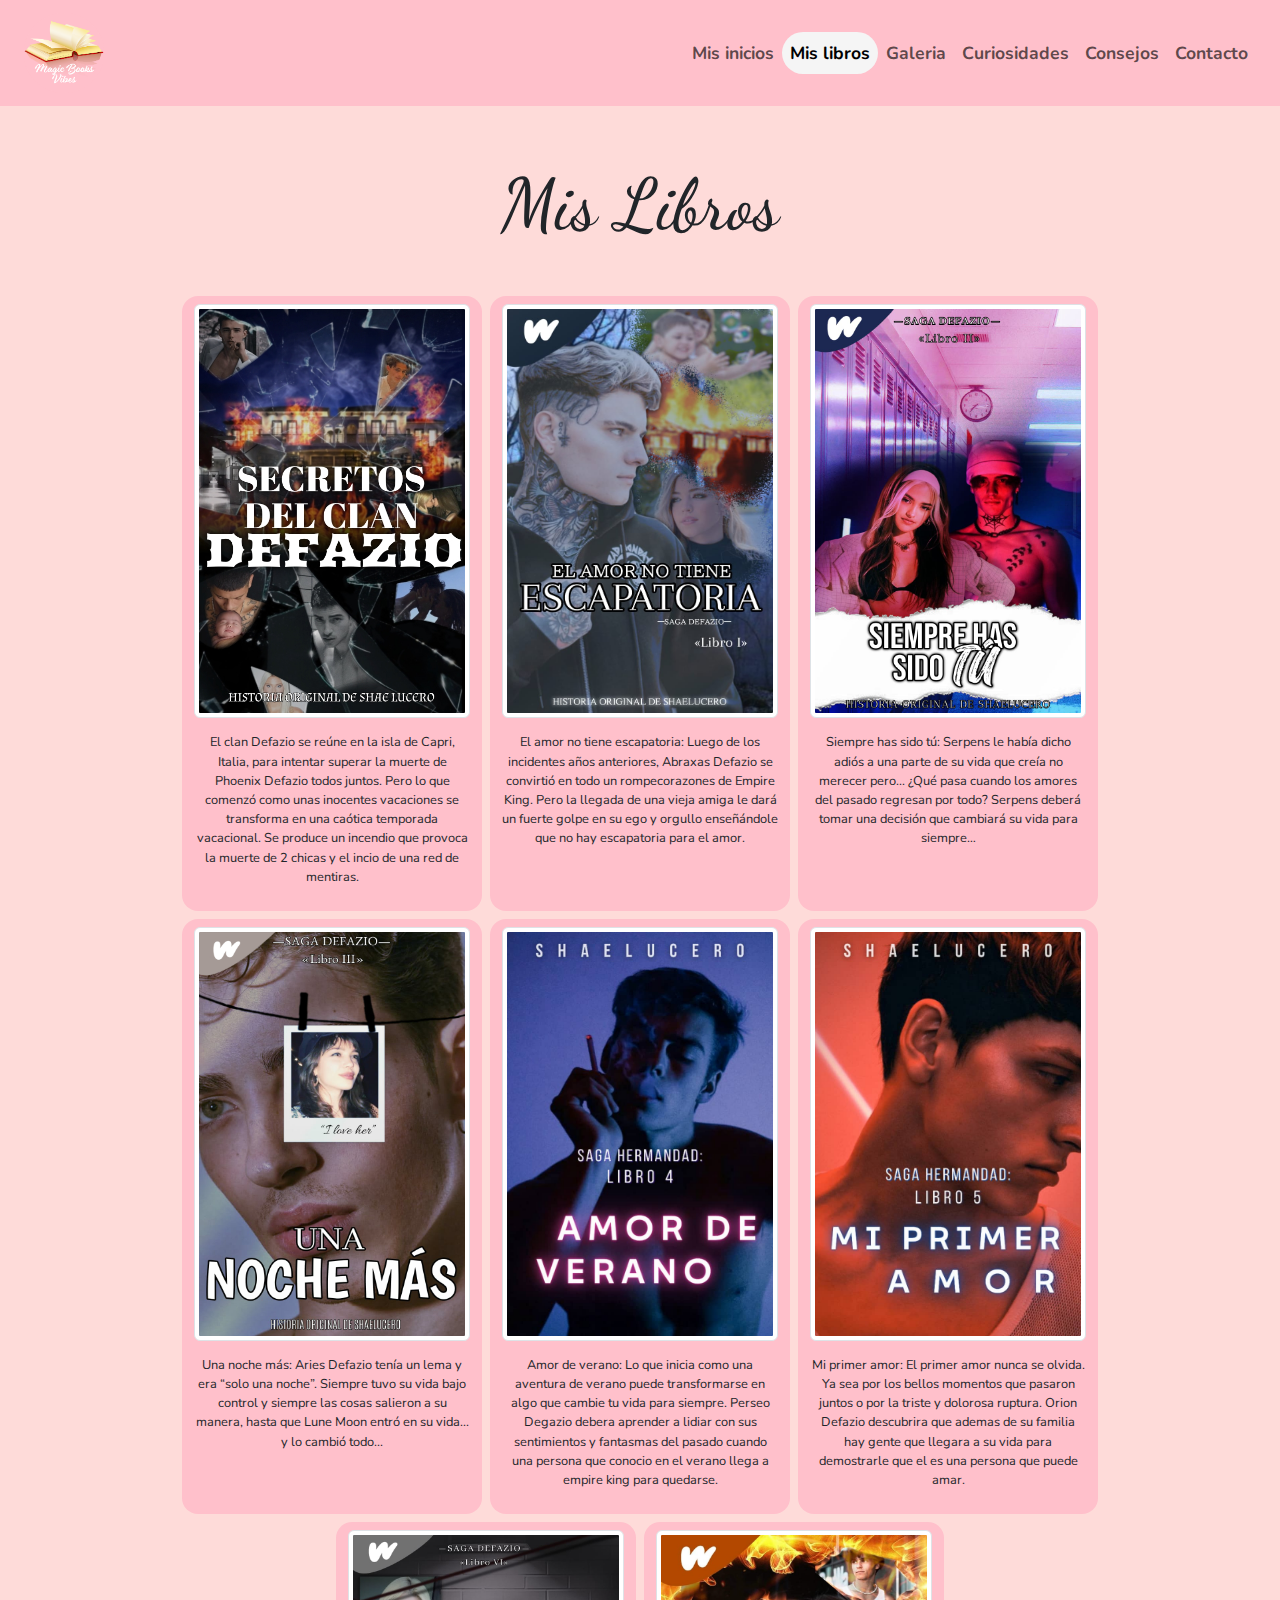
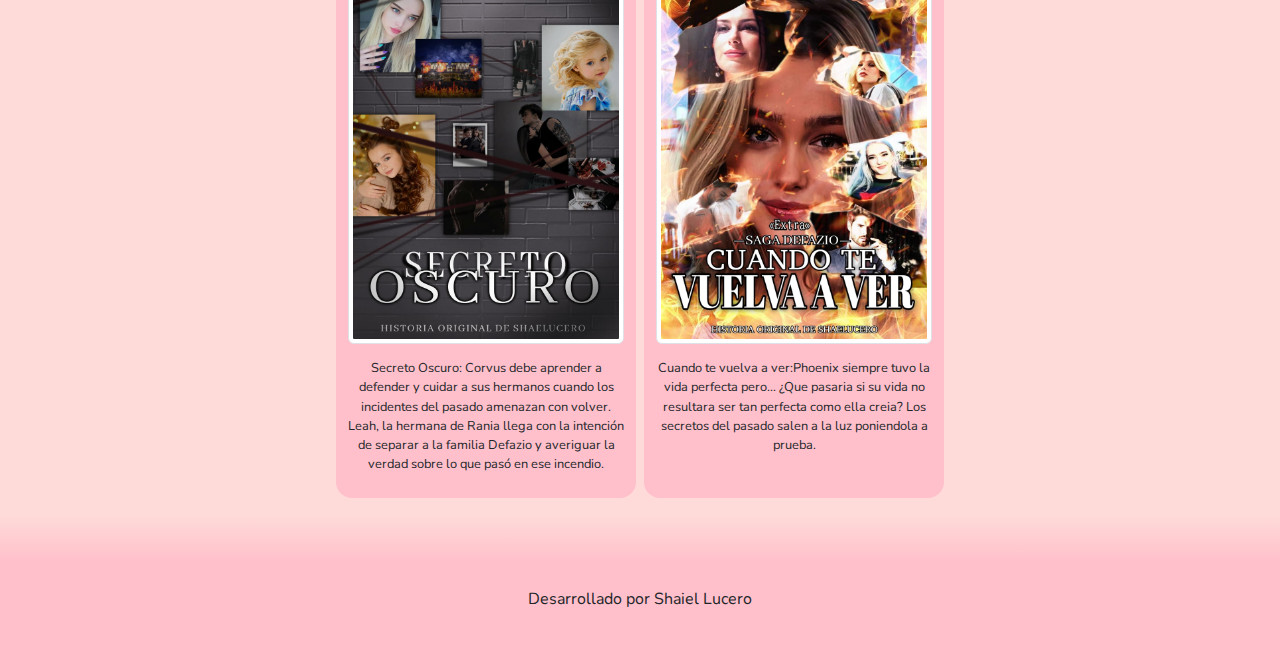
<file: pages/mis_libros.html>
<!DOCTYPE html>
<html lang="en">
  <head>
    <meta charset="UTF-8" />
    <meta http-equiv="X-UA-Compatible" content="IE=edge" />
    <meta name="viewport" content="width=device-width, initial-scale=1.0" />
    <meta
      name="keywords"
      content="LIBROS, AMOR, SAGAS, PERSONAJES, SUEÑOS, WATTPAD"
    />
    <meta
      name="description"
      content="LIBROS, AMOR, SAGAS, PERSONAJES, SUEÑOS, WATTPAD"
    />
    <link rel="stylesheet" href="../sass/styles.css" />
    <link
      href="https://cdn.jsdelivr.net/npm/bootstrap@5.2.2/dist/css/bootstrap.min.css"
      rel="stylesheet"
    />
    <script src="https://cdn.jsdelivr.net/npm/bootstrap@5.2.2/dist/js/bootstrap.bundle.min.js"></script>
    <title>Mis libros</title>
  </head>
  <body>
    <!-- header -->
    <header>
      <nav class="navbar navbar-expand-lg navbar-light px-4">
        <a class="navbar-brand" href="../index.html"
          ><img src="../img/logo.png" alt="logo" width="80" height="80"
        /></a>
        <button
          class="navbar-toggler"
          type="button"
          data-bs-toggle="collapse"
          data-bs-target="#navbarSupportedContent"
          aria-controls="navbarSupportedContent"
          aria-expanded="false"
          aria-label="Toggle navigation"
        >
          <span class="navbar-toggler-icon"></span>
        </button>

        <div
          class="collapse navbar-collapse justify-content-end"
          id="navbarSupportedContent"
        >
          <ul class="navbar-nav text-center">
            <li class="nav-item py-3">
              <a class="nav-link" href="mis_inicios.html">Mis inicios</a>
            </li>
            <li class="nav-item py-3">
              <a class="nav-link active" href="mis_libros.html">Mis libros</a>
            </li>
            <li class="nav-item py-3">
              <a class="nav-link" href="galeria.html">Galeria</a>
            </li>
            <li class="nav-item py-3">
              <a class="nav-link" href="curiosidades.html">Curiosidades</a>
            </li>
            <li class="nav-item py-3">
              <a class="nav-link" href="consejos.html">Consejos</a>
            </li>
            <li class="nav-item py-3">
              <a class="nav-link" href="contacto.html">Contacto</a>
            </li>
          </ul>
        </div>
      </nav>
    </header>
    <!-- header -->
    <!-- main -->
    <main>
      <section class="section__about">
        <div class="about__text container-xl">
          <h2>Mis Libros</h2>
          <div
            class="main-info row row-cols-4 gap-2 d-flex justify-content-center"
          >
            <div class="prologe col">
              <img
                src="../img/secretos_del_clan _defazio.jpeg"
                alt="Secretos del Clan Defazio"
                class="img-thumbnail"
              />
              <p>
                  El clan Defazio se reúne en la isla de Capri, Italia, para
                  intentar superar la muerte de Phoenix Defazio todos juntos.
                  Pero lo que comenzó como unas inocentes vacaciones se
                  transforma en una caótica temporada vacacional. Se produce un
                  incendio que provoca la muerte de 2 chicas y el incio de una red de mentiras.
              </p>
            </div>

            <div class="prologe col">
              <img
                src="../img/abraxas_portada.jpeg"
                alt="Abraxas"
                class="img-thumbnail"
              />
              <p>
                  El amor no tiene escapatoria: Luego de los incidentes años
                  anteriores, Abraxas Defazio se convirtió en todo un
                  rompecorazones de Empire King. Pero la llegada de una vieja
                  amiga le dará un fuerte golpe en su ego y orgullo enseñándole
                  que no hay escapatoria para el amor.
              </p>
            </div>

            <div class="prologe col">
              <img
                src="../img/serpens_portada.jpeg"
                alt="Serpens"
                class="img-thumbnail"
              />
              <p>
                  Siempre has sido tú: Serpens le había dicho adiós a una parte
                  de su vida que creía no merecer pero... ¿Qué pasa cuando los
                  amores del pasado regresan por todo? Serpens deberá tomar una
                  decisión que cambiará su vida para siempre…
              </p>
            </div>
            <div class="prologe col">
              <img
                src="../img/aries_portada.jpeg"
                alt="Aries"
                class="img-thumbnail"
              />
              <p>
                  Una noche más: Aries Defazio tenía un lema y era “solo una
                  noche”. Siempre tuvo su vida bajo control y siempre las cosas
                  salieron a su manera, hasta que Lune Moon entró en su vida... y
                  lo cambió todo...
              </p>
            </div>

            <div class="prologe col">
              <img
                src="../img/libro_4_perseo.jpeg"
                alt="dioses"
                class="img-thumbnail"
              />
              <p>
                  Amor de verano: Lo que inicia como una aventura de verano
                  puede transformarse en algo que cambie tu vida para siempre.
                  Perseo Degazio debera aprender a lidiar con sus sentimientos y
                  fantasmas del pasado cuando una persona que conocio en el
                  verano llega a empire king para quedarse.
              </p>
            </div>

            <div class="prologe col">
              <img
                src="../img/libro_5_orion.jpeg"
                alt="harry potter"
                class="img-thumbnail"
              />
              <p>
                  Mi primer amor: El primer amor nunca se olvida. Ya sea por los
                  bellos momentos que pasaron juntos o por la triste y dolorosa
                  ruptura. Orion Defazio descubrira que ademas de su familia hay
                  gente que llegara a su vida para demostrarle que el es una
                  persona que puede amar.
              </p>
            </div>

            <div class="prologe col">
              <img
                src="../img/corvus_portada.jpeg"
                alt="dioses"
                class="img-thumbnail"
              />
              <p>
                  Secreto Oscuro: Corvus debe aprender a defender y cuidar a sus
                  hermanos cuando los incidentes del pasado amenazan con volver.
                  Leah, la hermana de Rania llega con la intención de separar a
                  la familia Defazio y averiguar la verdad sobre lo que pasó en
                  ese incendio.
              </p>
            </div>

            <div class="prologe col">
              <img
                src="../img/phoenix_portada.jpeg"
                alt="fenix"
                class="img-thumbnail"
              />
              <p>
                  Cuando te vuelva a ver:Phoenix siempre tuvo la vida perfecta
                  pero... ¿Que pasaria si su vida no resultara ser tan perfecta
                  como ella creia? Los secretos del pasado salen a la luz
                  poniendola a prueba.
              </p>
            </div>
          </div>
        </div>
      </section>
    </main>
    <!-- main -->
    <!-- footer -->
    <div class="divider-3"></div>
    <footer class="footer">
      <p>Desarrollado por Shaiel Lucero</p>
    </footer>
    <!-- footer -->
  </body>
</html>
</file>
<file: sass/styles.css>
@import url("https://fonts.googleapis.com/css2?family=Nunito:ital,wght@0,200;0,300;0,400;0,500;0,600;0,700;0,800;0,900;0,1000;1,200;1,300;1,400;1,500;1,600;1,700;1,800;1,900;1,1000&display=swap");
@import url("https://fonts.googleapis.com/css2?family=Dancing+Script:wght@400;500;600;700&display=swap");
@import url("https://cdn.jsdelivr.net/npm/bootstrap-icons@1.3.0/font/bootstrap-icons.css");
* {
  margin: 0;
  padding: 0;
  box-sizing: border-box;
  list-style: none;
  text-decoration: none;
  font-family: "Nunito", sans-serif;
}

body {
  background-color: #ffd2ce !important;
}

.main__home {
  min-height: 50vh;
  display: flex;
  align-items: center;
  justify-content: center;
  padding: 3rem 0;
  max-width: 1250px;
  margin: auto;
}
.main__home .main__img {
  max-width: 400px;
  min-width: 250px;
  margin: auto;
}
.main__home .main__text {
  flex: 2;
  display: flex;
  flex-direction: column;
  gap: 1em;
  max-width: -webkit-max-content;
  max-width: -moz-max-content;
  max-width: max-content;
  min-width: 300px;
}
.main__home .main__text h2 {
  font-family: "Dancing Script", cursive;
  text-align: start;
  font-size: 6em;
  line-height: 1em;
  text-align: center;
}
.main__home .main__text .text {
  text-align: center;
  gap: 1em;
}
.main__home .main__text .text p {
  font-size: 1.3em;
  font-weight: 100;
  font-style: italic;
  gap: 2em;
}

.subtitle {
  font-family: "Dancing Script", cursive;
  text-decoration: underline;
}
.subtitle span {
  text-decoration: none;
  color: blueviolet;
}

.redes {
  display: flex;
  justify-content: center;
  gap: 20px;
}
.redes a {
  font-size: 2rem;
  color: #1a2c2e;
}

@media (max-width: 600px) {
  h2 {
    font-size: 3em !important;
  }
  h3 {
    padding: 0 0.5em;
  }
  p {
    margin: 0 1em;
  }
}
.section__about {
  overflow: hidden;
  background-color: #fedbd9;
  padding: 1rem 0;
}
.section__about .about__text {
  flex: 1;
  padding-top: 2.5rem;
  min-width: 340px;
}
.section__about .about__text h2 {
  font-family: "Dancing Script", cursive;
  font-size: 4.5em;
  text-align: center;
}
.section__about .about__text p {
  margin-top: 15px;
}
.section__about .about__text_imagen-wrapper {
  display: flex;
  justify-content: center;
}
.section__about .about__text_imagen-wrapper img {
  width: 100%;
  max-width: 600px;
  min-width: 340px;
}
.section__about .container-xl {
  flex-wrap: wrap;
  justify-content: center;
}
.section__about .container-xl .about__img {
  width: -webkit-max-content;
  width: -moz-max-content;
  width: max-content;
  display: flex;
  position: relative;
  justify-content: center;
}
.section__about .container-xl .about__img img {
  transform: rotate(-5deg);
  min-width: 300px;
  max-width: 350px;
  -o-object-position: top;
     object-position: top;
  -o-object-fit: cover;
     object-fit: cover;
  border: 10px solid white;
  position: absolute;
  z-index: 1;
}
@media (max-width: 600px) {
  .section__about .container-xl .about__img img {
    max-width: 300px;
  }
}
.section__about .container-xl .about__img .fondo {
  background-color: #f2ca61;
  width: 350px;
  height: 500px;
  left: 25px;
}
@media (max-width: 600px) {
  .section__about .container-xl .about__img .fondo {
    max-width: 300px;
    height: 430px;
  }
}

.section__banner {
  background-color: #ffd2ce;
}
.section__banner .container-xl {
  background-color: #ffd2ce;
  display: flex;
  flex-direction: column;
  align-items: center;
}
.section__banner .container-xl .banner__1 {
  display: flex;
  justify-content: center;
  background-color: #f2ca61;
  margin: 0 20%;
}
.section__banner .container-xl .banner__1 img {
  width: 100%;
}
@media (max-width: 900px) {
  .section__banner .container-xl .banner__1 {
    display: flex;
    justify-content: center;
    background-color: #f2ca61;
    margin: 0 0;
  }
  .section__banner .container-xl .banner__1 img {
    width: 100%;
  }
}

.footer {
  background-color: #ffc0cb;
  padding: 25px 0;
}
.footer p {
  text-align: center;
}

.navbar {
  background-color: #ffc0cb;
  position: fixed;
  z-index: 99;
}
.navbar .nav-link {
  font-size: 1.1em;
  font-weight: bold;
  border-radius: 2rem;
}
.navbar .nav-link.active {
  background-color: whitesmoke;
}

.carousel-inner .carousel-item img {
  width: 100%;
  height: 800px;
  -o-object-fit: cover;
     object-fit: cover;
}
@media (max-width: 600px) {
  .carousel-inner .carousel-item img {
    height: 300px;
  }
}
.carousel-inner .carousel-item img:nth-child(1) img {
  -o-object-position: top;
     object-position: top;
}
.carousel-inner .carousel-item:nth-child(3) img {
  -o-object-position: top;
     object-position: top;
}
.carousel-inner .carousel-item:nth-child(6) img {
  -o-object-position: top;
     object-position: top;
}
.carousel-inner .carousel-item:nth-child(7) img {
  -o-object-position: top;
     object-position: top;
}
.carousel-inner .carousel-item:nth-child(8) img {
  -o-object-position: top;
     object-position: top;
}
.carousel-inner .carousel-item:nth-child(9) img {
  -o-object-position: top;
     object-position: top;
}
.carousel-inner .carousel-item:nth-child(10) img {
  -o-object-position: top;
     object-position: top;
}
.carousel-inner .carousel-item:nth-child(11) img {
  -o-object-position: top;
     object-position: top;
}
.carousel-inner .carousel-item:nth-child(13) img {
  -o-object-position: top;
     object-position: top;
}
.carousel-inner .carousel-item:nth-child(14) img {
  -o-object-position: top;
     object-position: top;
}
.carousel-inner .carousel-item:nth-child(15) img {
  -o-object-position: top;
     object-position: top;
}
.carousel-inner .carousel-item:nth-child(16) img {
  -o-object-position: top;
     object-position: top;
}
.carousel-inner .carousel-item:nth-child(17) img {
  -o-object-position: top;
     object-position: top;
}
.carousel-inner .carousel-item:nth-child(19) img {
  -o-object-position: top;
     object-position: top;
}
.carousel-inner .carousel-item:nth-child(20) img {
  -o-object-position: top;
     object-position: top;
}
.carousel-inner .carousel-item:nth-child(21) img {
  -o-object-position: top;
     object-position: top;
}
.carousel-inner .carousel-item:nth-child(23) img {
  -o-object-position: top;
     object-position: top;
}
.carousel-inner .carousel-item:nth-child(24) img {
  -o-object-position: top;
     object-position: top;
}
.carousel-inner .carousel-item:nth-child(25) img {
  -o-object-position: top;
     object-position: top;
}
.carousel-inner .carousel-item:nth-child(26) img {
  -o-object-position: top;
     object-position: top;
}
.carousel-inner .carousel-item:nth-child(29) img {
  -o-object-position: top;
     object-position: top;
}
.carousel-inner .carousel-item:nth-child(30) img {
  -o-object-position: top;
     object-position: top;
}

.container-xl {
  display: flex;
  justify-content: space-between;
  align-items: center;
  flex-wrap: wrap;
  gap: 2.5rem;
}

.divider-1 {
  background: #fedbd9;
  background: linear-gradient(0deg, #fedbd9, #ffd2ce);
  padding: 1.5rem;
}

.divider-2 {
  background: #fedbd9;
  background: linear-gradient(0deg, #ffd2ce, #fedbd9);
  padding: 1.5rem;
}

.divider-3 {
  background: linear-gradient(0deg, #ffc0cb, #fedbd9);
  padding: 1.5rem;
}

.divider-4 {
  background: linear-gradient(0deg, #ffc0cb, #ffd2ce);
  padding: 1.5rem;
}

.prologe {
  max-width: 350px;
  min-width: 300px;
  width: 100%;
  display: flex;
  flex-direction: column;
  align-items: center;
  background-color: #ffc0cb;
  padding: 0.5rem;
  border-radius: 1rem;
}
.prologe img {
  aspect-ratio: 2/3;
  cursor: pointer;
  transition: all 0.1s ease-in-out;
}
.prologe img:hover {
  transition: all 0.1s ease-in-out;
  transform: scale(1.015);
}
.prologe p {
  font-size: 0.8rem;
  text-align: center;
}/*# sourceMappingURL=styles.css.map */
</file>
